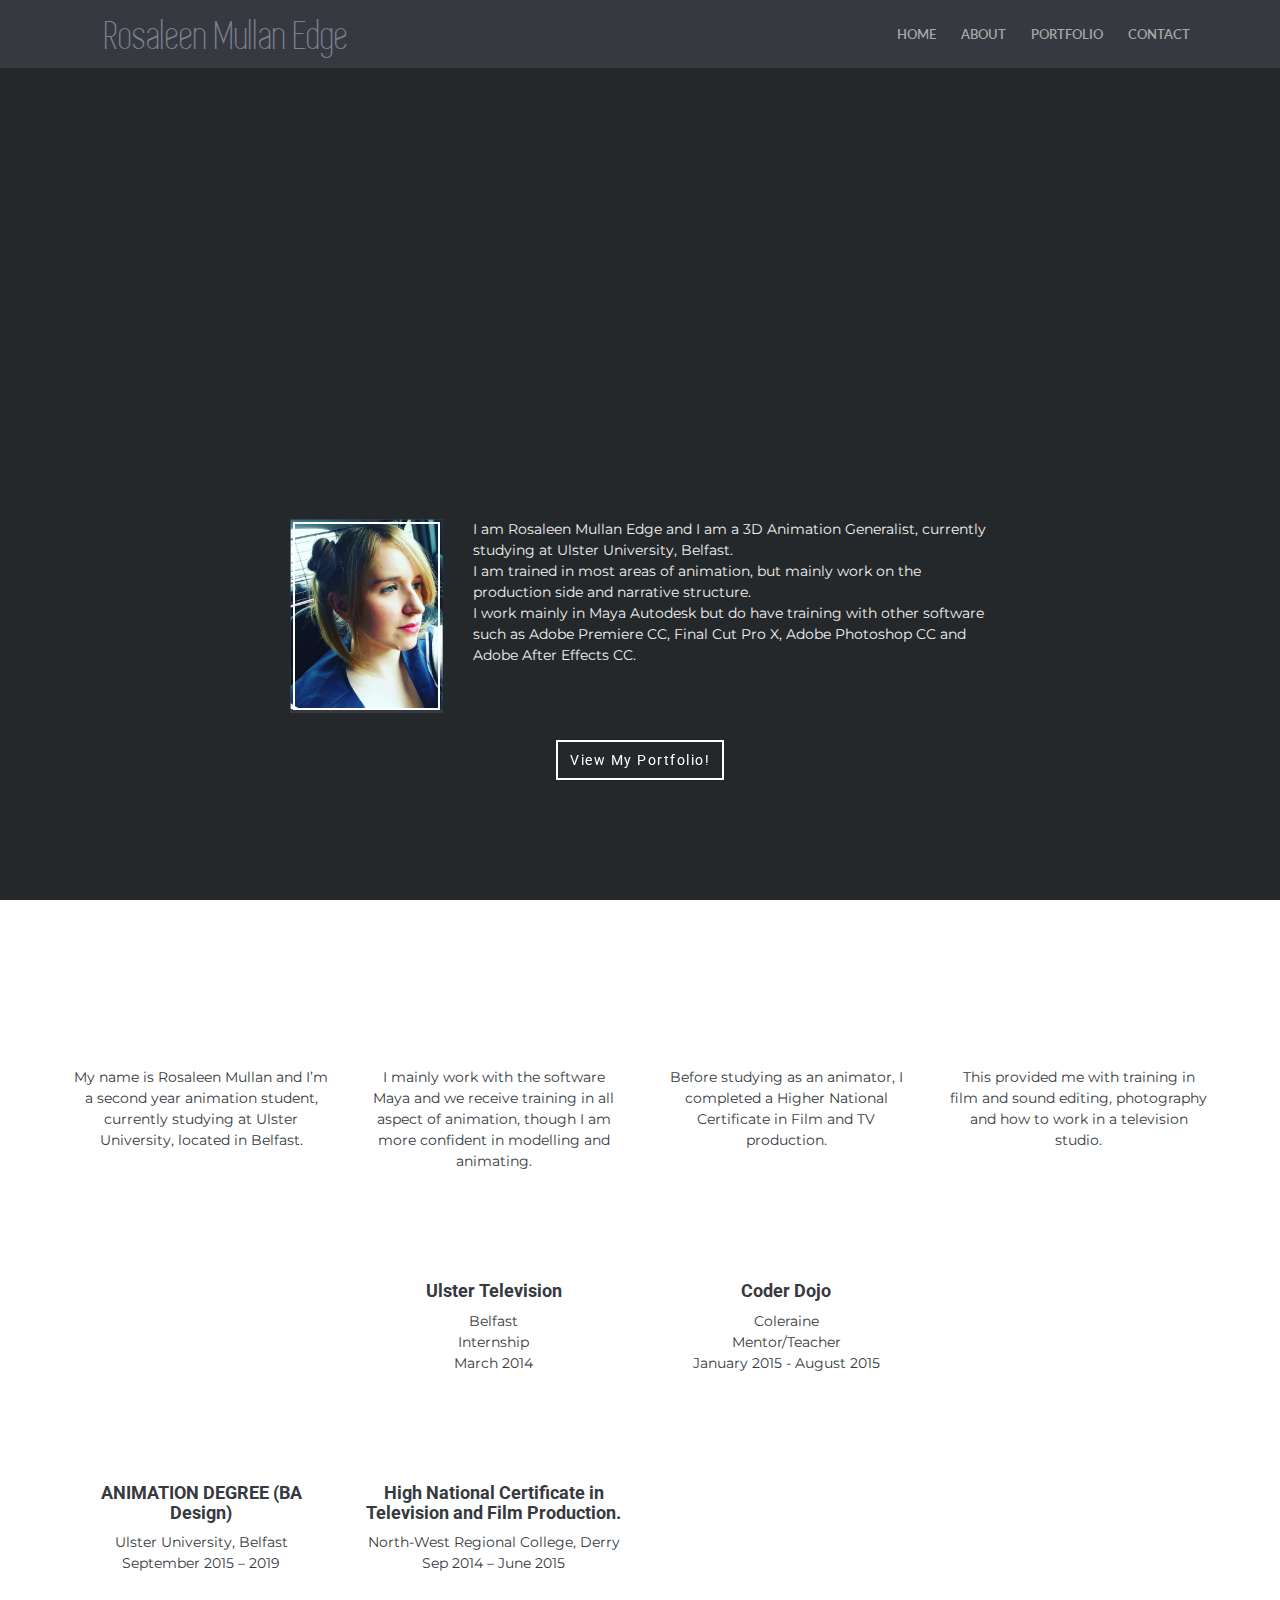
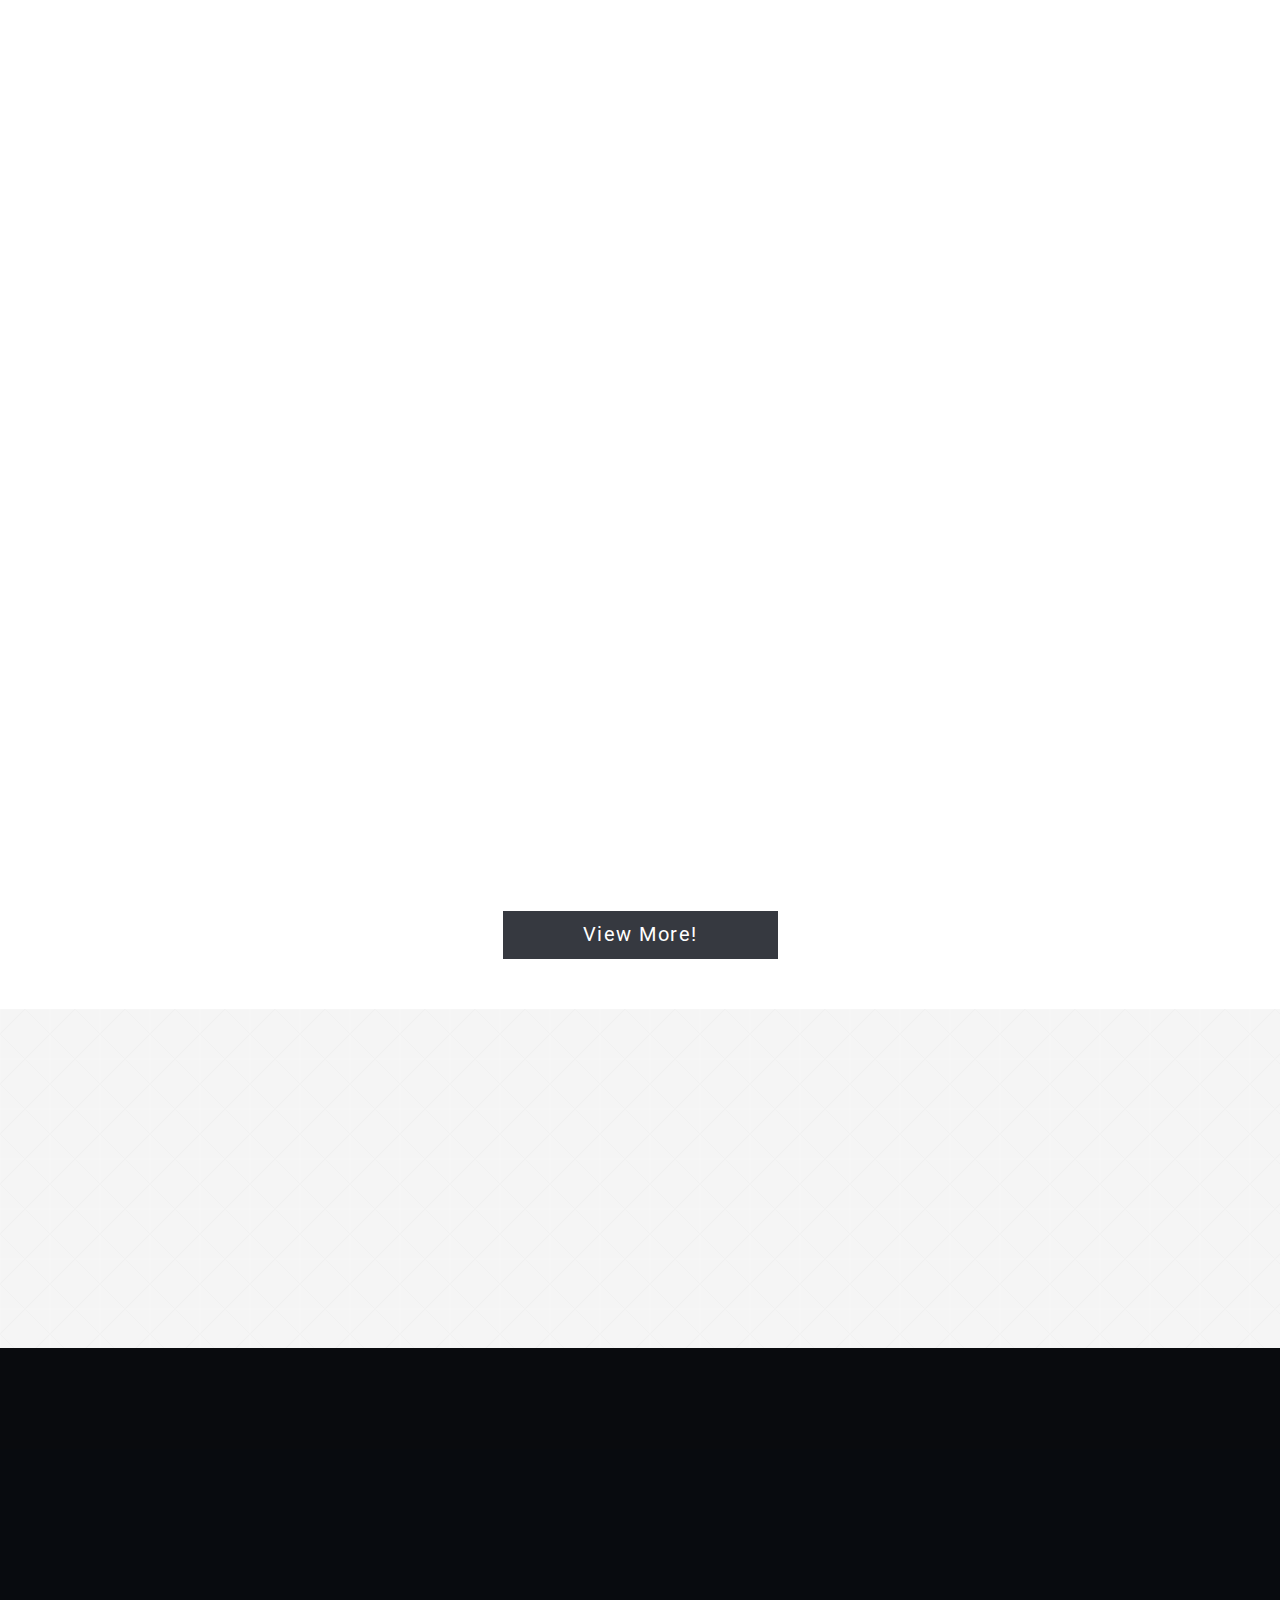
<file: index.html>
<!doctype html>

<html lang="en-US">
	<head>

		<meta charset="utf-8">
		<meta http-equiv="X-UA-Compatible" content="IE=edge">
		<title>Rosaleen Mullan Edge</title>
		<meta name="description" content="Rosaleen Mullan Edge">
		<meta name="keywords" content="HTML5, Bootstrap, One Page, Responsive, Template, Portfolio" />

		<!-- Mobile Metas -->
		<meta name="viewport" content="width=device-width, initial-scale=1">
        
        <!-- Google Fonts  -->
		<link href='https://fonts.googleapis.com/css?family=Roboto:400,700,500' rel='stylesheet' type='text/css'> <!-- Body font -->
		<link href='https://fonts.googleapis.com/css?family=Lato:300,400' rel='stylesheet' type='text/css'> <!-- Navbar font -->
        <link href="https://fonts.googleapis.com/css?family=Montserrat" rel="stylesheet">

		<!-- Libs and Plugins CSS -->
        <link rel="stylesheet" href="inc/font-awesome/css/font-awesome.min.css">
		<link rel="stylesheet" href="inc/bootstrap/css/bootstrap.min.css">
		<link rel="stylesheet" href="inc/animations/css/animate.min.css">
		<link rel="stylesheet" href="inc/owl-carousel/css/owl.carousel.css">
		<link rel="stylesheet" href="inc/owl-carousel/css/owl.theme.css">
        
        <link rel="stylesheet" href="css/reset.css">
		<link rel="stylesheet" href="css/style.css">
		<link rel="stylesheet" href="css/mobile.css">
        

		<link rel="stylesheet" href="css/skin/cool-gray.css">

		<!-- HTML5 Shim and Respond.js IE8 support of HTML5 elements and media queries -->
		<!-- WARNING: Respond.js doesn't work if you view the page via file:// -->

		<!--[if lt IE 9]>
			<script src="https://oss.maxcdn.com/html5shiv/3.7.2/html5shiv.min.js"></script>
			<script src="https://oss.maxcdn.com/respond/1.4.2/respond.min.js"></script>
		<![endif]-->
        <style>
            .embed-container { 
                position: relative; padding-bottom: 56.25%; height: 0; overflow: hidden; max-width: 100%; 
            } 
            .embed-container iframe, .embed-container object, .embed-container embed { 
                top: 0; left: 0; width: 100%; height: 100%; 
            }
            .fullscreen-bg__video {
                top: 0;
                left: 0;
                width: 100%;
                height: 100%;
            }
            .videoContainer 
            {
                height:100%;
                width:100%;
                overflow: hidden;
            }

            .videoContainer video 
            {
                min-width: 100%;
                min-height: 100%;
            }
            .vcenter {
                display: inline-block;
                vertical-align: middle;
                float: none;
            }
            @font-face {
                font-family: simplifica;
                src: url(fonts/simplifica.ttf);
            }
        </style>

	</head>

    <body data-spy="scroll" data-target="#main-navbar">
        <div class="page-loader"></div>  <!-- Display loading image while page loads -->
    	<div class="body">
        
            <!--========== BEGIN HEADER ==========-->
            <header id="header" class="header-main">

                <!-- Begin Navbar -->
                <nav id="main-navbar" class="navbar navbar-default navbar-fixed-top" role="navigation"> 

                  <div class="container">

                    <!-- Brand and toggle get grouped for better mobile display -->
                    <div class="navbar-header">
                      <button type="button" class="navbar-toggle collapsed" data-toggle="collapse" data-target="#bs-example-navbar-collapse-1">
                        <span class="sr-only">Toggle navigation</span>
                        <span class="icon-bar"></span>
                        <span class="icon-bar"></span>
                        <span class="icon-bar"></span>
                      </button>
                      <a class="page-scroll vcenter" href="index.html" style="font-size: 3em; margin-top: 15px; color: #7a808f; font-family: simplifica;">Rosaleen Mullan Edge</a>
                    </div>

                    <!-- Collect the nav links, forms, and other content for toggling -->
                    <div class="collapse navbar-collapse" id="bs-example-navbar-collapse-1">
                        <ul class="nav navbar-nav navbar-right">
                            <li><a class="page-scroll" href="body">Home</a></li>
                            <li><a class="page-scroll" href="#about-section">About</a></li>
                            <li><a class="page-scroll" href="#portfolio-section">Portfolio</a></li>                       
                            <li><a class="page-scroll" href="#contact-section">Contact</a></li>
                        </ul>
                    </div><!-- /.navbar-collapse -->
                  </div><!-- /.container -->
                </nav>
                <!-- End Navbar -->

            </header>
            <!-- ========= END HEADER =========-->            
            
            <style>      
            .embed-container { position: relative;  height: 0; overflow: hidden; max-width: 100%; } 
            .embed-container iframe, .embed-container object, .embed-container embed { position: absolute; top: 0; left: 0; width: 100%; height: 100%; }      
            .text-color-main { color: #F1F2F3; }
            </style>

                    	<!-- Begin text carousel intro section -->
			<section id="text-carousel-intro-section" class="parallax" data-stellar-background-ratio="0.5" style="padding-top: 68px; max-height: 100%;">
				
                <div class="container" >
                <div class="col-md-8 col-md-offset-2">
                    <style></style>
                    <div class='embed-container'>
                        <iframe src='https://player.vimeo.com/video/199228655' frameborder='0' webkitAllowFullScreen mozallowfullscreen allowFullScreen></iframe>
                    </div>

                </div>
                
                <div class="col-md-8 col-md-offset-2">
                    <div class="extra-space-m"></div>
                    <!--h1 class="text-center text-color-main">About Me</h1-->
                    <div class="col-xs-4 hidden-sm hidden-md hidden-lg"></div>
                    <div class="col-xs-3 col-sm-2 col-md-3" style="">
                        <!-- Begin rotate box-1 -->
                        <a href="#" class="rotate-box-1 square-icon wow zoomIn" data-wow-delay="0">
                            <span class="rotate-box-icon">
                                <img src="img/profile.jpg" alt="Rosie Mullan" style="width: 100%;">
                            </span>
                        </a>
					</div>
                    <div class="col-xs-4 hidden-sm"></div>
                    <div class="extra-space-m"></div>
                    <div class="col-xs-12 col-sm-8 col-md-9 text-color-main" style="">
						<p>​I am Rosaleen Mullan Edge and I am a 3D Animation Generalist, currently studying at Ulster University, Belfast.</p>
                        <p>I am trained in most areas of animation, but mainly work on the production side and narrative structure. </p>
                        <p>I work mainly in Maya Autodesk but do have training with other software such as Adobe Premiere CC, Final Cut Pro X, Adobe Photoshop CC and Adobe After Effects CC. </p>
                        <div class="extra-space-l"></div>		
                        	
					</div>                       
                </div>        
                <div class="col-xs-12 text-center">
                    <a class="btn btn-blank" style="" href="#portfolio-section" target="" role="button">View My Portfolio!</a>	  
                </div>		
				</div>
                       
			</section>
			<!-- End text carousel intro section -->             
                
                
                
            <!-- Begin about section -->
			<section id="about-section" class="page bg-style1 text-center">
                <!-- Begin page header-->
                <div class="page-header-wrapper">
                    <div class="container">
                        <div class="page-header text-center wow fadeInUp" data-wow-delay="0.3s">
                            <h2>About</h2>
                            <div class="devider"></div>
                            <p class="subtitle">Some info about me</p>
                        </div>
                    </div>
                </div>
                <!-- End page header-->

                <!-- Begin rotate box-1 -->
                <div class="rotate-box-1-wrapper">
                    <div class="container">
                        <div class="row">
                            <div class="col-md-3 col-sm-6">                                
                                <div class="rotate-box-info">
                                    <h4></h4>
                                    <p>My name is Rosaleen Mullan and I’m a second year animation student, currently studying at Ulster University, located in Belfast.</p>
                                </div>
                            </div>

                            <div class="col-md-3 col-sm-6">                                
                                <div class="rotate-box-info">
                                    <h4></h4>
                                    <p>I mainly work with the software Maya and we receive training in all aspect of animation, though I am more confident in modelling and animating. </p>
                                </div>
                            </div>

                            <div class="col-md-3 col-sm-6">                                
                                <div class="rotate-box-info">
                                    <h4></h4>
                                    <p>Before studying as an animator, I completed a Higher National Certificate in Film and TV production.</p>
                                </div>
                            </div>
                            
                            <div class="col-md-3 col-sm-6">                                
                                <div class="rotate-box-info">
                                    <h4></h4>
                                    <p>This provided me with training in film and sound editing, photography and how to work in a television studio.</p>
                                </div>
                            </div>
                            
                        </div> <!-- /.row -->
                    </div> <!-- /.container -->
                </div>
                <!-- End rotate box-1 -->
                
                <div class="extra-space-l"></div>                
                
                <!-- Begin page header-->
                <div class="page-header-wrapper">
                    <div class="container">
                        <div class="page-header text-center wow fadeInUp" data-wow-delay="0.3s">
                            <div class="devider"></div>
                            <p class="subtitle">Work Experience</p>
                        </div>
                    </div>
                </div>
                <!-- End page header-->


                <!-- Begin rotate box-1 -->
                <div class="rotate-box-1-wrapper">
                    <div class="container">
                        <div class="row">
                            <div class="col-md-3 col-md-offset-3 col-sm-6 text-center">                                
                                <div class="rotate-box-info">
                                    <h5>Ulster Television</h5>
                                    <p>Belfast</p>
                                    <p>Internship</p>
                                    <p>March 2014</p>
                                </div>
                                <hr class="visible-xs hidden-sm">
                            </div>

                            <div class="col-md-3 col-sm-6 text-center">                                
                                <div class="rotate-box-info">
                                    <h5>Coder Dojo</h5>
                                    <p>Coleraine</p>
                                    <p>Mentor/Teacher</p>
                                    <p>January 2015 - August 2015</p>
                                </div>
                                <hr class="visible-xs hidden-sm">
                            </div>
                            
                        </div> <!-- /.row -->
                    </div> <!-- /.container -->
                </div>
                <!-- End rotate box-1 -->

                <div class="extra-space-m"></div>   

                <!-- Begin page header-->
                <div class="page-header-wrapper">
                    <div class="container">
                        <div class="page-header text-center wow fadeInUp" data-wow-delay="0.3s">
                            <div class="devider"></div>
                            <p class="subtitle">Education</p>
                        </div>
                    </div>
                </div>
                <!-- End page header-->

                <div class="extra-space-m"></div>     

                <!-- Begin rotate box-1 -->
                <div class="rotate-box-1-wrapper">
                    <div class="container">
                        <div class="row">
                            <div class="col-md-3 col-sm-6 text-center">                                
                                <div class="rotate-box-info">
                                    <h5>​ANIMATION  DEGREE (BA Design)</h5>
                                    <p>Ulster University, Belfast</p>
                                    <p>September 2015 – 2019</p>
                                </div>
                                <hr class="visible-xs hidden-sm">
                            </div>


                            <div class="col-md-3 col-sm-6 text-center">                                
                                <div class="rotate-box-info">
                                    <h5>High National Certificate in Television and Film Production.</h5>
                                    <p>North-West Regional College, Derry</p>
                                    <p>Sep 2014 – June 2015</p>
                                </div>
                                <hr class="visible-xs hidden-sm">
                            </div>
                            
                        </div> <!-- /.row -->
                    </div> <!-- /.container -->
                </div>
                <!-- End rotate box-1 -->
          </section>
          <!-- End about section -->
       
          
                
            <!-- Begin Portfolio -->
            <section id="portfolio-section" class="page bg-style1"> 
            	<div class="container">
                    <div class="row">
                        <div class="col-md-12">
                            <div class="portfolio">
                                <!-- Begin page header-->
                                <div class="page-header-wrapper">
                                    <div class="container">
                                        <div class="page-header text-center wow fadeInDown" data-wow-delay="0.4s">
                                            <h2>My Portfolio</h2>
                                            <div class="devider"></div>
                                        </div>
                                    </div>
                                </div>

                                <!-- End page header-->
                                <div class="portfolio_content_area" >
                                    <div class="portfolio_content">
                                        <div class="row" id="portfolio">
                                            <div class="col-xs-12 col-sm-6 appsDevelopment">
                                                <div class="portfolio_single_content embed-container">
                                                       <iframe src='https://player.vimeo.com/video/191671649' frameborder='0' webkitAllowFullScreen mozallowfullscreen allowFullScreen></iframe>
                                                </div>
                                            </div>
                                            <div class="col-xs-12 col-sm-6 appsDevelopment">
                                                <div class="portfolio_single_content embed-container">
                                                       <iframe src="https://player.vimeo.com/video/191672028" frameborder='0' webkitAllowFullScreen mozallowfullscreen allowFullScreen></iframe>
                                                </div>
                                            </div>
                                            <div class="col-xs-12 col-sm-6 appsDevelopment">
                                                <div class="portfolio_single_content embed-container">
                                                       <iframe src='https://player.vimeo.com/video/191673705' frameborder='0' webkitAllowFullScreen mozallowfullscreen allowFullScreen></iframe>
                                                </div>
                                            </div>
                                            <div class="col-xs-12 col-sm-6 appsDevelopment">
                                                <div class="portfolio_single_content embed-container">
                                                       <iframe src='https://player.vimeo.com/video/194491464' frameborder='0' webkitAllowFullScreen mozallowfullscreen allowFullScreen></iframe>
                                                </div>
                                            </div>
                                            <!--div class="col-xs-12 col-sm-4 GraphicDesign">
                                                <div class="portfolio_single_content">
                                                    <img src="img/portfolio/p2.jpg" alt="title"/>
                                                    <div>
                                                        <a href="#">Photo Frame</a>
                                                        <span>Subtitle</span>
                                                    </div>
                                                </div>
                                            </div-->

                                        </div>
                                    </div>
                                </div>
                            
                            </div>
                        </div>
                    </div>
                    <div class="extra-space-l"></div>
                        <div class="text-center">
                    		<a class="btn btn-default btn-lg-xl" href="https://vimeo.com/user59136214" target="_blank" role="button">View More!</a>
                        </div>
                </div>
            </section>
            <!-- End portfolio -->           
                            
                
            <!-- Begin social section -->
			<section id="social-section" > 
            
                 <!-- Begin page header-->
                <div class="page-header-wrapper">
                    <div class="container">
                        <div class="page-header text-center wow fadeInDown" data-wow-delay="0.4s">
                            <h2>Social</h2>
                            <div class="devider"></div>
                            <p class="subtitle">Follow me!</p>
                            <ul class="soc">
                                <li><a class="soc-twitter" target="_blank" href="https://twitter.com/EdgeRosie"></a></li>
                                <li><a class="soc-vimeo soc-icon-last" target="_blank" href="https://vimeo.com/user59136214"></a></li>
                            </ul>
                        </div>
                    </div>
                </div>
                <!-- End page header-->


                
            </section>
            <!-- End social section -->
                
                
                
                
            <!-- Begin contact section -->
			<section id="contact-section" class="page text-white parallax" data-stellar-background-ratio="0.5" style="background-image: url(hipster4.jpeg);">
            <div class="cover"></div>
            
                 <!-- Begin page header-->
                <div class="page-header-wrapper">
                    <div class="container">
                        <div class="page-header text-center wow fadeInDown" data-wow-delay="0.4s">
                            <h2>Contact Me</h2>
                            <div class="devider"></div>
                        </div>
                    </div>
                </div>
                <!-- End page header-->
                
                <div class="contact wow bounceInRight" data-wow-delay="0.4s">
                    <div class="container">
                    	<div class="row">
                    
                        
                        	<div class="col-sm-6 col-sm-offset-3">
                                <div class="contact-form">
                                    <h5 class="text-center"><i class="fa fa-envelope"></i> dubhrosaleen@gmail.com</h5>
                                    <form role="form">
                                        <div class="form-group">
                                            <input type="text" class="form-control input-lg" placeholder="Your Name" required>
                                        </div>
                                        <div class="form-group">
                                            <input type="email" class="form-control input-lg" placeholder="E-mail" required>
                                        </div>
                                        <div class="form-group">
                                            <input type="text" class="form-control input-lg" placeholder="Subject" required>
                                        </div>
                                        <div class="form-group">
                                            <textarea class="form-control input-lg" rows="5" placeholder="Message" required></textarea>
                                        </div>
                                        <button type="submit" class="btn wow bounceInRight" data-wow-delay="0.8s">
                                            <a href="mailto:dubhrosaleen@gmail.com" target="_top">Send Mail</a>
                                        </button>
                                    </form>
                                </div>	
                            </div>
                                                                                
                        </div> <!-- /.row -->
                    </div> <!-- /.container -->
                </div>
            </section>
            <!-- End contact section -->
                

            <a href="#" class="scrolltotop"><i class="fa fa-arrow-up"></i></a> <!-- Scroll to top button -->
                                              
        </div><!-- body ends -->
        
        
        
        
        <!-- Plugins JS -->
		<script src="inc/jquery/jquery-1.11.1.min.js"></script>
		<script src="inc/bootstrap/js/bootstrap.min.js"></script>
		<script src="inc/owl-carousel/js/owl.carousel.min.js"></script>
		<script src="inc/stellar/js/jquery.stellar.min.js"></script>
		<script src="inc/animations/js/wow.min.js"></script>
        <script src="inc/waypoints.min.js"></script>
		<script src="inc/isotope.pkgd.min.js"></script>
		<script src="inc/classie.js"></script>
		<script src="inc/jquery.easing.min.js"></script>
		<script src="inc/jquery.counterup.min.js"></script>
		<script src="inc/smoothscroll.js"></script>

		<!-- Theme JS -->
		<script src="js/theme.js"></script>

    </body> 
        
            
</html>
</file>
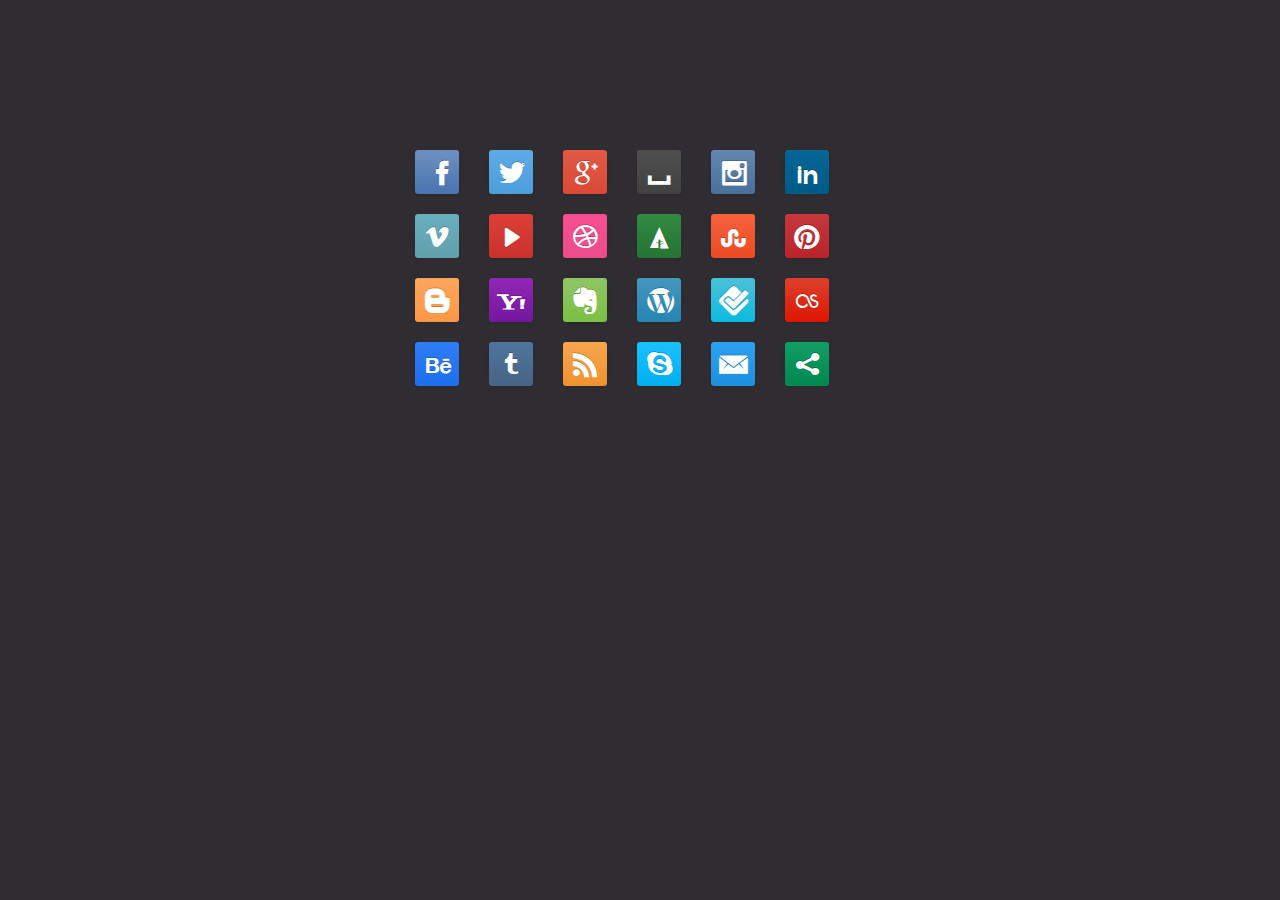
<file: inc/ml-social/CSS/index.html>
<!DOCTYPE html>
<html>
<head>
	<link rel="stylesheet" href="ml-social-buttons.css" type="text/css" charset="utf-8" />
	<link rel="stylesheet" href="font/font.css" type="text/css" charset="utf-8" />
	<title>CSS Social Media Buttons</title>
</head>

<body>

<div class="container">
	<a href="#" class="facebook" title="Facebook"></a>
	<a href="#" class="twitter" title="Twitter"></a>
	<a href="#" class="google" title="Google+"></a>
	<a href="#" class="myspace" title="Myspace"></a>
	<a href="#" class="instagram" title="Instagram"></a>
	<a href="#" class="linkedin" title="RSS Feed"></a>
	<a href="#" class="vimeo" title="Last.fm"></a>
	<a href="#" class="youtube" title="Vimeo"></a>
	<a href="#" class="dribbble" title="YouTube"></a>
	<a href="#" class="forrst" title="Dribbble"></a>
	<a href="#" class="stumbleupon" title="Forrst"></a>
	<a href="#" class="pinterest" title="Gowalla"></a>
	<a href="#" class="blogger" title="Skype"></a>
	<a href="#" class="yahoo" title="Tumblr"></a>
	<a href="#" class="evernote" title="Wordpress"></a>
	<a href="#" class="wordpress" title="Blogger"></a>
	<a href="#" class="foursquare" title="Digg"></a>
	<a href="#" class="lastfm" title="Stumbleupon"></a>
	<a href="#" class="behance" title="Pinterest"></a>
	<a href="#" class="tumblr" title="Flickr"></a>
	<a href="#" class="feed" title="Yahoo!"></a>
	<a href="#" class="skype" title="DeviantArt"></a>
	<a href="#" class="email" title="Behance"></a>
	<a href="#" class="sharethis" title="ShareThis"></a>
</div><!--End Container-->

</body>
</html>
</file>
<file: css/style.css>
html {
	height: 100% !important;
}
body {
	position: relative;
	height: 100%;
	font-size: 14px;
	color: #363940;
}
body .body {
	height: 100%;
}
.cover {
	position: absolute;
	width: 100%;
	height: 100%;
	left: 0px;
	top: 0px;
	background-color: rgba(0, 46, 82, 0.15);
	padding: 20px;
}
.page {
  overflow: hidden;
  background-color: #fff;
  padding: 50px 0;
}
* {
	border-radius: 0 !important;
	-webkit-border-radius: 0 !important;
	-moz-border-radius: 0 !important;
}
*:focus { 
	outline: none !important;
	box-shadow: none !important;
}

/* Begin Fonts */
body {
	font-family: 'Roboto', Helvetica, Arial, sans-serif;
}
h1, h2, h3, h4, h5, h6 {
	font-family: 'Roboto', Helvetica, Arial, sans-serif;
	font-weight: 700;
	margin-bottom: 10px;
}
h1 {
	font-size: 36px;
}
h2 {
	font-size: 30px;
}
h3 {
	font-size: 26px;
}
h4 {
	font-size: 22px;
}
h5 {
	font-size: 18px;
}
p {
	font: 14px/1.5em "Montserrat";
}
.navbar-nav > li > a {
	font-family: "Lato", Helvetica, Arial, sans-serif;
}
/* End Fonts */


section {
	position: relative;
}
.page-loader {
	position: fixed;
	left: 0px;
	top: 0px;
	width: 100%;
	height: 100%;
	z-index: 99999;
	background: #FFF url(../img/page-loader.gif) center center no-repeat;
}
.devider {
	width: 100%;
	height: 23px;
	background: url('../img/devider.png') no-repeat center center;
	margin: 5px 0 10px;
}
.thumbnail {
	padding: 15px;
	margin-bottom: 20px;
	background-color: #FFF;
	border: 1px solid #DDD;
	-webkit-transition: all 0.2s ease-in-out;
	-moz-transition: all 0.2s ease-in-out;
	-o-transition: all 0.2s ease-in-out;
	-ms-transition: all 0.2s ease-in-out;
	transition: all 0.2s ease-in-out;
}
.form-control {
	-webkit-box-shadow: none;
	box-shadow: none;
}
.parallax {
	position: relative;
	background-position: 0 0;
	background-repeat: no-repeat;
	background-attachment: fixed;
	-webkit-background-size: cover;
  	background-size: cover;
}

#header {
	/* height: 98px; */
}


/* ===== Begin text colors ===== */
.text-main { color: #363940; } /* Theme main color */
.text-white { color: #FFF; }
.text-off-white { color: #e7e7e7;}
.text-dark { color: #000; }


/* ===== Begin navbar ===== */
.navbar {
	margin: 0;
	border: none;
	-webkit-transition: all 0.2s ease-in-out;
	-moz-transition: all 0.2s ease-in-out;
	-o-transition: all 0.2s ease-in-out;
	-ms-transition: all 0.2s ease-in-out;
	transition: all 0.2s ease-in-out;
}
.navbar .container {
	padding-left: 50px;
	padding-right: 50px;
}


/* Navbar brand (logo) */
.navbar-brand {
	background-repeat: no-repeat;
	background-position: left center;
	width: 150px;
	height: auto;
	padding: 24px 0;
	text-indent: -99999px;
	font-size: 24px;
	font-weight: 600;
	line-height: 20px;
	letter-spacing: 4px;
	-webkit-transition: all 0.2s ease-in-out;
	-moz-transition: all 0.2s ease-in-out;
	-o-transition: all 0.2s ease-in-out;
	-ms-transition: all 0.2s ease-in-out;
	transition: all 0.2s ease-in-out;
}
.navbar-default .navbar-brand {
	background-image: url(../img/logo.png);
}
.navbar-shrink .navbar-brand {
	background-image: url(../img/logo.png);
}
.navbar-transparent .navbar-brand {
	background-image: url(../img/logo.png);
}
.navbar-inverse .navbar-brand {
	background-image: url(../img/logo.png);
}

/* Navbar links */
.navbar-nav > li > a {
	padding: 24px 0;
	margin-left: 25px;
	text-transform: uppercase;
	font-size: 13px;
	font-weight: 600;
}

/* Navbar dropdown */
.dropdown-left {
	left: 0 !important;
	right: auto !important;
}
.dropdown-right {
	right: 0 !important;
	left: auto !important;
}
.navbar-default .navbar-nav > .open > a, .navbar-default .navbar-nav > .open > a:hover, .navbar-default .navbar-nav > .open > a:focus {
	background-color: transparent;
}
.navbar-default .dropdown-menu {
	padding: 10px 0;
}
.dropdown-menu > li > a {
	padding: 4px 20px;
	text-transform: uppercase;
}
.dropdown-menu > li > a:hover, .dropdown-menu > li > a:focus, .dropdown-menu > li > a.active, .dropdown-menu > .active > a, .dropdown-menu > .active > a:hover, .dropdown-menu > .active > a:focus {
	text-decoration: none;
	background-color: transparent;
}

/* Navbar inverse dropdown */
.navbar-inverse .dropdown-menu {
	padding: 10px 0;
}

/* Navbar fixed */
.navbar-fixed-top .container {
	-webkit-transition: all 0.2s ease-in-out;
	-moz-transition: all 0.2s ease-in-out;
	-o-transition: all 0.2s ease-in-out;
	-ms-transition: all 0.2s ease-in-out;
	transition: all 0.2s ease-in-out;
}

.navbar-shrink {
	z-index: 9999;
	-webkit-box-shadow: 0 1px 3px rgba(0, 0, 0, 0.12);
	-moz-box-shadow: 0 1px 3px rgba(0, 0, 0, 0.12);
	box-shadow: 0 1px 3px rgba(0, 0, 0, 0.12);
}
.navbar-shrink .navbar-brand {
	font-size: 20px;
}
.navbar-default.navbar-fixed-top.navbar-shrink .container {
}
.navbar-fixed-top.navbar-shrink .container {
	padding-top: 0 !important;
	padding-bottom: 0 !important;
}
.navbar-default.navbar-fixed-top.navbar-shrink .navbar-nav > li > a {
	padding-top: 24px;
	padding-bottom: 24px;
}

/* Navbar transparent */
.navbar-transparent {
	background-color: rgba(0, 0, 0, 0);
}
.navbar-fixed-top.navbar-transparent .container {
	padding-top: 30px;
	padding-bottom: 0;
}
.navbar-fixed-bottom.navbar-transparent .container {
	padding-top: 0;
	padding-bottom: 30px;
}
.navbar-transparent .navbar-nav > li > a {
	color: #FFF;
}
.navbar-transparent .navbar-brand, .navbar-transparent .navbar-brand:focus {
	color: #FFF;
}
/* ===== End navbar ===== */


/* ===== Begin intro ===== */
/* Begin text carousel intro */
#text-carousel-intro-section {
	height: 100%;
}
#text-carousel-intro-section .container {
	height: 100%;
}
#text-carousel-intro-section .caption {
	position: relative;
	top: 50%;
	margin-top: -70px;
}
#text-carousel-intro-section .caption h1 {
	margin-top: 0;
	margin-bottom: 5px;
	font-size: 60px;
	text-transform: uppercase;
	text-shadow: 1px 1px 1px rgba(0,0,0,0.3);
}
#text-carousel-intro-section .caption p {
	letter-spacing: 2px;
	font-size: 16px;
}
/* End text carousel intro */
/* ===== End intro ===== */


/* ===== Begin roatet boxes ===== */
/* Begin rotate box-1 */
.rotate-box-1, .rotate-box-2 {
	display: inline-block;
	margin: 10px 0;
	-webkit-transition: all 0.2s ease-in-out;
	-moz-transition: all 0.2s ease-in-out;
	-o-transition: all 0.2s ease-in-out;
	-ms-transition: all 0.2s ease-in-out;
	transition: all 0.2s ease-in-out;
}
a.rotate-box-1, a.rotate-box-2 {
	text-decoration: none;
	color: #363940;
}
a.rotate-box-1:hover, a.rotate-box-2:hover {
	color: #676D75;
}
.rotate-box-1 .rotate-box-icon {
	display: inline-block;
	text-align: center;
	margin-bottom: 15px;
	margin-right: 25px;
	margin-top: 10px;
	float:left;
	-webkit-transition: all 0.2s ease-in-out;
	-moz-transition: all 0.2s ease-in-out;
	-o-transition: all 0.2s ease-in-out;
	-ms-transition: all 0.2s ease-in-out;
	transition: all 0.2s ease-in-out;
}
.rotate-box-1.square-icon .rotate-box-icon, .rotate-box-2.square-icon .rotate-box-icon {
	width: 100%;
	color: #FFF !important;
	font-size: 18px;
	-webkit-transform: rotate(0deg);
	-moz-transform: rotate(0deg);
	-o-transform: rotate(0deg);
	transform: rotate(0deg);
}
.rotate-box-1.square-icon .rotate-box-icon:after, .rotate-box-2.square-icon .rotate-box-icon:after {
	content: "";
	position: absolute;
	top: 3px;
	right: 3px;
	bottom: 3px;
	left: 3px;
	border: 2px solid #FFF;
}
.rotate-box-1:hover.square-icon .rotate-box-icon , .rotate-box-2:hover.square-icon .rotate-box-icon{
	-webkit-transform: rotate(45deg);
	-moz-transform: rotate(45deg);
	-o-transform: rotate(45deg);
	transform: rotate(45deg);
}
.rotate-box-1.square-icon .rotate-box-icon .fa, .rotate-box-2.square-icon .rotate-box-icon .fa{
	-webkit-transition: all 0.2s ease-in-out;
	-moz-transition: all 0.2s ease-in-out;
	-o-transition: all 0.2s ease-in-out;
	-ms-transition: all 0.2s ease-in-out;
	transition: all 0.2s ease-in-out;
	-webkit-transform: rotate(-45deg);
	-moz-transform: rotate(-45deg);
	-o-transform: rotate(-45deg);
	transform: rotate(-45deg);
}
.rotate-box-1:hover.square-icon .rotate-box-icon .fa, .rotate-box-2:hover.square-icon .rotate-box-icon .fa{
	-webkit-transform: rotate(0deg);
	-moz-transform: rotate(0deg);
	-o-transform: rotate(0deg);
	transform: rotate(0deg);
}

.rotate-box-1 .rotate-box-info a, .rotate-box-2 .rotate-box-info a {
	-webkit-transition: all 0.2s ease-in-out;
	-moz-transition: all 0.2s ease-in-out;
	-o-transition: all 0.2s ease-in-out;
	-ms-transition: all 0.2s ease-in-out;
	transition: all 0.2s ease-in-out;
}
.rotate-box-1 h4, .rotate-box-2 h4 {
	font-weight: 400;
}
.rotate-box-1 p {
	padding: 0 10px;
}
.rotate-box-1 .rotate-box-info {
	padding-left: 60px;
}

/* End rotate box-1 */


/* Begin rotate box-2 */
.rotate-box-2 .rotate-box-icon {
	display: inline-block;
	text-align: center;
	margin-bottom: 15px;
	-webkit-transition: all 0.2s ease-in-out;
	-moz-transition: all 0.2s ease-in-out;
	-o-transition: all 0.2s ease-in-out;
	-ms-transition: all 0.2s ease-in-out;
	transition: all 0.2s ease-in-out;
}

.rotate-box-2.square-icon .rotate-box-icon {
	width: 75px;
	height: 75px;
	line-height: 75px;
	font-size: 36px;
}

.rotate-box-2.square-icon .rotate-box-info {
	margin-top: 30px;
}
/* End rotate box-2 */
/* ===== End rotate boxes ===== */


/* ===== Begin progress bar ===== */
.skill-bar {
}
.progress {
	overflow: visible;
	height: 25px;
	margin-bottom: 20px;
	-webkit-box-shadow: none;
	box-shadow: none;
}
.progress .percent {
	position: relative;
	background-color: #222;
	padding: 7px;
	color: #FFF;
	top: -23px;
}
.progress .percent:after {
	content: "";
	position: absolute;
	left: 50%;
	margin-left: -4px;
	bottom: -4px;
	width: 0;
	height: 0;
	border-left: 4px solid rgba(0, 0, 0, 0);
	border-right: 4px solid rgba(0, 0, 0, 0);
	border-top: 4px solid #222;
}
.progress-bar {
	font-size: 10px;
	line-height: 7px;
	text-align: right;
	-webkit-box-shadow: none;
	box-shadow: none;
}
.progress-lebel h6{
	margin-bottom: 10px;
	letter-spacing: 2px;
}
/* ===== End progress bar ===== */


/* Begin cta section */
#cta-section {
	padding: 70px 0 80px;
}
.cta-btn {
	margin-top: 30px;
}
/* End cta section */


/* ===== Begin testimonial ===== */
.testimonial {
	position: relative;
	overflow: hidden;
	padding: 80px 0;
}

.testimonial .cover {
	background-color: rgba(0, 7, 11, 0.87);
}
.testimonial-inner {
	position: relative;
	max-width: 800px;
	z-index: 9;
}
.testimonial-inner .heading {
	margin-bottom: 20px;
}
.testimonial-inner blockquote {
	border: none;
}
.testimonial-inner blockquote p {
	letter-spacing: 2px;
	padding-bottom: 20px;
}
.testimonial-inner blockquote cite {
	font-style: normal;
	color: #fff;
	font-size: 1.5em;
}
/* ===== End testimonial ===== */


/* ===== Begin Portfolio===== */
.portfolio_area{}
.portfolio{}
.portfoloi_top{}
.portfoloi_content_area{}
.portfolio_menu{
	text-align: center;
	overflow: hidden;
	margin-top:22px;
	margin-bottom:48px;
}
.portfolio_menu ul{
	list-style: none outside none;
    text-align: center;
}
.portfolio_menu ul li{
    display: inline-block;
}
.portfolio_menu ul li a{
	color: #363940;
	background: transparent;
    display: inline-block;
    margin: 4px;
    padding: 8px 10px;
    text-decoration: none;
    text-transform: uppercase;
}
.portfolio_content{}
.portfolio_single_content{
	position: relative;
	top: 0;
	left: 0;
	width: 100%;
	z-index: 5;
	margin-bottom:30px;
	overflow:hidden;
	
}
.portfolio_single_content:hover img{
	 -o-transform: scale(2);
	 -webkit-transform: scale(2);
	 -moz-transform: scale(2);
	 -ms-transform: scale(2);
	 transform: scale(2);
}
.portfolio_single_content img{
	width: 100%;
	position: relative;
	top: 0;
	left: 0;
	z-index: 6;
	cursor:pointer;
	-moz-transition:all 1s;
	-webkit-transition:all 1s;
	-o-transition:all 1s;
	-ms-transition:all 1s;
	transition:all 1s;
}
.portfolio_single_content .canv{
	width:100% !important;
	height:100% !important;
}
.portfolio_single_content div+div{
	background: none repeat scroll 0 0 rgba(255,255,255,.9);
	bottom: -100%;
	color: #FFC000;
	font-weight: bold;
	left: 0;
	margin: 0;
	min-height: 90px;
	padding:31px 5px 0 10px;
	position: absolute;
	width: 100%;
	z-index: 12;
	border-top:0;
}
/*.portfolio_single_content:hover div+div{bottom: 0;}*/
.portfolio_single_content div{
	position:absolute;
	top:0;
	left:0;
	z-index:10;
	width:100%;
	height:100%;
	text-align:center;
	transform:scale(0);
	transition:all .6s;
	opacity:0;
}
.portfolio_single_content:hover div{
	transform:scale(1);
	opacity:1;
}
.portfolio_single_content div a{
	color: #FFFFFF;
	display: block;
	font-size: 18px;
	font-weight: bold;
	margin-top: 40%;
	padding-bottom: 10px;
	text-decoration: none;
	text-transform: uppercase;
}
.portfolio_single_content div span{
	color: #FFFFFF;
	font-size: 14px;
	font-weight: normal;
	margin: 0;
	padding: 0;
	text-transform: uppercase;
}
.portfolio_content{}
.portfolio_content{
    margin-top: 36px;
    overflow: hidden;
}
/* ===== End Portfolio===== */



/* ===== Begin panels ===== */
.panel, .panel-heading, .panel-footer  {
}
/* ===== End panels ===== */


/* ===== Begin social ===== */
#social-section {
	padding: 80px 0;
}
ul.social-list {
	text-align: center;
	margin: 0 auto;
}
ul.social-list li{
	display: inline-block;
	margin-right: 20px;
}
ul.social-list li .rotate-box-1 {
	margin: 0;
}
ul.social-list li a i {
	color: #fff;
	font-size:20px;
}
/* ===== End social ===== */


/* ===== Begin contact ===== */
#contact-section {
	position: relative;
}
#contact-section h4 {
	font-weight: 400;
}
#contact-section .cover {
	background-color: rgba(5, 8, 11, 0.93);
}
#contact-section .contact .contact-form {
	margin-bottom: 40px;
}
#contact-section .contact .contact-form h4 {
	margin-bottom: 25px;
}
#contact-section .contact .contact-form .input-lg {
	font-size: 14px;
}
#contact-section .contact .contact-form button {
	width: 100%;
	height: 40px;
}
#contact-section .contact .contact-form button:hover {
	color: #fff;
}
#contact-section .contact .form-control {
	background-color: rgba(255, 255, 255, 0.06);
	border-color: #2A2A2A;
}
#contact-section .contact .form-control:focus {
	background-color: #171717;
	box-shadow: none;
}

ul.contact-address {
	float: left;
	width: 100%;
	padding: 0;
	margin: 15px 0 ;
}
ul.contact-address li {
	padding: 0 0 20px;
	margin: 0;
}
ul.contact-address li:last-child {
	padding-bottom: 0;
}
ul.contact-address li i {
	margin-right: 10px;
}
/* ===== End contact ===== */


/* ===== Begin footer ===== */
.footer-top {
	padding: 60px 0 35px;
}
.footer-top .col-md-4 {
	margin-bottom: 25px;
}
.footer {
	padding: 30px 0;
}
.footer a{
	text-decoration: none;
}

/*Widget1: Useful Links*/
ul.imp-links {
	margin-top: 15px;
}
ul.imp-links li {
	padding: 5px 0;
}
ul.imp-links li a {
	text-decoration: none;
	color: #fff;
}

/*Widget2: subscribe form*/
#subscribe #result {
    display: block;
    width: 100% !important;
}
#footer_signup {
    margin: 20px 0;
}
#subscribe > input[type="text"] {
    border: 0 none;
    color: #99abb7;
    font-style: italic;
    font-size: 0.9em;
    padding: 7px 10px;
    width: 170px;
    height: 30px;
}
#subscribe > button[type="submit"] {
    background: none repeat scroll 0 0 #21c2f8;
    border: 0 none;
    color: #ffffff;
    font-style: normal;
    font-weight: 300;
    padding: 7px 20px;
    height: 30px;
    transition: all 0.4s ease-in;
}

/*Widget3: twitter*/
.single-tweet {
    overflow: hidden;
    padding-bottom: 15px;
    padding-top: 10px;
    word-spacing: 2px;
}

.tweet-content {
    padding-bottom: 10px;
    line-height: 1.5em;
}
/* ===== End footer ===== */


/* ===== Begin page header ===== */
.page-header {
	margin: 0 0 10px 0;
	padding: 0;
	border: none;
}
.page-header h2 {
	text-transform: uppercase;
}
p.subtitle {
	letter-spacing: 2px;
	margin-top: 10px;
}
/* ===== End page header ===== */


/* ===== Begin extra-space ===== */
.extra-space-m {
	width: 100%;
	height: 20px;
}
.extra-space-l {
	width: 100%;
	height: 40px;
}
.extra-space-xl {
	width: 100%;
	height: 60px;
}
.extra-space-xxl {
	width: 100%;
	height: 80px;
}
/* ===== End more-space ===== */


/* ===== Begin OWL carousel ===== */
.owl-carousel {
	cursor: e-resize;
}
.owl-theme .owl-controls {
	margin-top: 30px;
}
.owl-theme .owl-controls .owl-page span {
	background: rgba(0, 0, 0, 0);
	width: 14px;
	height: 14px;
	border: 3px solid #fff;
	-webkit-transform: rotate(45deg);
	-moz-transform: rotate(45deg);
	-o-transform: rotate(45deg);
	transform: rotate(45deg);
}
.owl-theme .owl-controls .owl-page.active span, .owl-theme .owl-controls.clickable .owl-page:hover span {
	background: rgba(0, 0, 0, 0);
	border: 3px solid #fff;
}
.owl-buttons {
	position: absolute;
	top: 50%;
	margin-top: -25px;
	width: 100%;
}
.owl-theme .owl-controls .owl-buttons div {
	position: absolute;
	width: 100px;
	height: 100px;
	line-height: 100px;
	margin: 0;
	text-align: center;
	background: transparent;
	opacity: 1;
}
.owl-theme .owl-controls.clickable .owl-buttons div:hover {
	opacity: .5;
}
.owl-next {
	background-image: url(../img/arrow-right.png) !important;
	background-repeat: no-repeat !important;
	background-position: center !important;
	right: 0;
}
.owl-prev {
	background-image: url(../img/arrow-left.png) !important;
	background-repeat: no-repeat !important;
	background-position: center !important;
	left: 0;
}
/* ===== End OWL carousel ===== */


/* ===== Begin buttons ===== */
.btn {
	position: relative;
	letter-spacing: 1.5px;
	border: none;
}
.btn:active {
	top: 2px;
}

/* Button default */
.btn-default, .btn-default:focus, .btn-default.focus, .btn-default:active, .btn-default.active {
	-webkit-transition: all 0.6s ease-in-out;
	-moz-transition: all 0.6s ease-in-out;
	-o-transition: all 0.6s ease-in-out;
	-ms-transition: all 0.6s ease-in-out;
	transition: all 0.6s ease-in-out;
}

/* Button blank */
.btn-blank {
	border: 2px solid #fff;
	color: #fff;
	padding: 8px 12px;
	display: inline-block;
	vertical-align: middle;
	-webkit-transform: translateZ(0);
	transform: translateZ(0);
	box-shadow: 0 0 1px rgba(0, 0, 0, 0);
	-webkit-backface-visibility: hidden;
	backface-visibility: hidden;
	-moz-osx-font-smoothing: grayscale;
	position: relative;
	-webkit-transition-property: color;
	transition-property: color;
	-webkit-transition-duration: 0.3s;
	transition-duration: 0.3s;
}
.btn-blank:before {
	content: "";
	position: absolute;
	z-index: -1;
	top: 0;
	left: 0;
	right: 0;
	bottom: 0;
	background: #fff;
	-webkit-transform: scaleY(0);
	transform: scaleY(0);
	-webkit-transform-origin: 50% 100%;
	transform-origin: 50% 100%;
	-webkit-transition-property: transform;
	transition-property: transform;
	-webkit-transition-duration: 0.3s;
	transition-duration: 0.3s;
	-webkit-transition-timing-function: ease-out;
	transition-timing-function: ease-out;
}
.btn-blank:hover, .btn-blank:focus, .btn-blank:active {
	color: #333;
}
.btn-blank:hover:before, .btn-blank:focus:before, .btn-blank:active:before {
	-webkit-transform: scaleY(1);
	transform: scaleY(1);
}

/* Button active */
.btn:active, .btn.active {
	-webkit-box-shadow: inset 0 3px 5px rgba(0, 0, 0, 0.16);
	box-shadow: inset 0 3px 5px rgba(0, 0, 0, 0.16);
}

/* Button large */
.btn-lg {
	font-size: 1.3em;
	padding: 10px 40px;
}
.btn-lg-xl {
	font-size: 1.4em;
	padding: 10px 80px;
}


/* Scroll to top button */
.scrolltotop {
	position: fixed;
	display: none;
	bottom: 20px;
	right: 30px;
	width: 34px;
	height: 34px;
	line-height: 34px;
	text-align: center;
	text-decoration: none;
	z-index: 9999;
	-webkit-transform: rotate(45deg);
	-moz-transform: rotate(45deg);
	-o-transform: rotate(45deg);
	transform: rotate(45deg);
}
.scrolltotop .fa {
	padding-left: 4px;
	-webkit-transform: rotate(-45deg);
	-moz-transform: rotate(-45deg);
	-o-transform: rotate(-45deg);
	transform: rotate(-45deg);
}
/* ===== End buttons ===== */

@font-face {
    font-family: 'si';
    src: url('icons/socicon.eot');
    src: url('icons/socicon.eot?#iefix') format('embedded-opentype'),
         url('icons/socicon.woff') format('woff'),
         url('icons/socicon.ttf') format('truetype'),
         url('icons/socicon.svg#icomoonregular') format('svg');
    font-weight: normal;
    font-style: normal;

}

@media screen and (-webkit-min-device-pixel-ratio:0) {
    @font-face {
        font-family:si;
        src: url(icons/socicon.svg) format(svg);
    }
}

.soc {
    overflow:hidden;
    margin:0; padding:0;
    list-style:none;
}

.soc li {
    display:inline-block;
    *display:inline;
    zoom:1;
}

.soc li a {
    font-family:si!important;
    font-style:normal;
    font-weight:400;
    -webkit-font-smoothing:antialiased;
    -moz-osx-font-smoothing:grayscale;
    -webkit-box-sizing:border-box;
    -moz-box-sizing:border-box;
    -ms-box-sizing:border-box;
    -o-box-sizing:border-box;
    box-sizing:border-box;

    -o-transition:.1s;
    -ms-transition:.1s;
    -moz-transition:.1s;
    -webkit-transition:.1s;
    transition:.1s;
    -webkit-transition-property: transform;
    transition-property: transform;
    -webkit-transform: translateZ(0);
    transform: translateZ(0);

    overflow:hidden;
    text-decoration:none;
    text-align:center;
    display:block;
    position: relative;
    z-index: 1;
    width: 70px;
    height: 70px;
    line-height: 70px;
    font-size: 38px;
    -webkit-border-radius: 100px;
    -moz-border-radius: 100px;
    border-radius: 100px;
    margin-right: 50px;
    color: #ffffff;
    background-color: none;
}

.soc a:hover {
    z-index: 2;
    
}

.soc-icon-last{
    margin:0 !important;
}

.soc-twitter {
    background-color: #4da7de;
}
.soc-twitter:before {
    content:'\e040';
}
.soc-vimeo {
    background-color: #51b5e7;
}
.soc-vimeo:before {
    content:'\e052';
}

.soc-twitter:hover {
    background-color: #61bbf2;
}
.soc-vimeo:hover {
    background-color: #65c9fb;
}
</file>
<file: css/skin/cool-gray.css>
a, a:hover, a:focus {
	color: #676D75;
}

/* === Navbar === */
.navbar-default .navbar-brand, .navbar-default .navbar-brand:focus {
	color: #fff;
}
.navbar-default .navbar-brand:hover {
	color: #fff;
}
.navbar-default, .navbar-default.navbar-fixed-top.navbar-shrink {
  background-color: #363940;
}
.navbar-default .navbar-nav > li > a {
	color: #a9a9a9;
}
.navbar-default .navbar-nav > li > a:hover, .navbar-default .navbar-nav > li > a:focus, .navbar-default .navbar-nav > li.active > a, .navbar-default .navbar-nav>.active>a {
	color: #fff !important;
}
.navbar-default.navbar-fixed-top.navbar-shrink .navbar-nav > li > a {
	color: #a9a9a9;
}
.navbar-default.navbar-shrink .navbar-nav > li > a:hover, .navbar-default.navbar-shrink .navbar-nav > li > a:focus, .navbar-default.navbar-shrink .navbar-nav > li.active > a {
	color: #fff;
}
.navbar-default.navbar-shrink .navbar-nav > li.active > a {
	-webkit-box-shadow: inset 0 3px #fff !important;
	-moz-box-shadow: inset 0 3px #fff !important;
	box-shadow: inset 0 3px #fff !important;
}
.navbar-default .dropdown-menu {
	border: 1px solid #fff;
	border-top: 2px solid #fff;
	-webkit-box-shadow: 0 6px 10px rgba(0, 0, 0, 0.08);
	box-shadow: 0 6px 10px rgba(0, 0, 0, 0.08);
}
.dropdown-menu > li > a:hover, .dropdown-menu > li > a:focus, .dropdown-menu > li > a.active, .dropdown-menu > .active > a, .dropdown-menu > .active > a:hover, .dropdown-menu > .active > a:focus {
	color: #ffff;
}
.navbar-default .navbar-nav > .open > a, .navbar-default .navbar-nav > .open > a:hover, .navbar-default .navbar-nav > .open > a:focus {
	color: #fff;
}
.navbar-default .navbar-nav > .active > a, .navbar-default .navbar-nav > .active > a:hover, .navbar-default .navbar-nav > .active > a:focus {
	background-color: transparent;
	
}
.navbar-default .navbar-nav > li > a:hover, .navbar-default .navbar-nav > li > a:focus, .navbar-default .navbar-nav > li.active > a {
	
}
/* Navbar inverse */
.navbar-inverse {
	background-color: #111;
	color: #CCC;
}
.navbar-inverse .navbar-brand {
	color: #CCC;
}
.navbar-inverse .navbar-nav > li > a {
	color: #CCC;
}
.navbar-inverse .navbar-nav > .active > a, .navbar-inverse .navbar-nav > .active > a:hover, .navbar-inverse .navbar-nav > .active > a:focus {
	background-color: transparent;
	color: #111;
}
.navbar-inverse .navbar-nav > li > a:hover, .navbar-inverse .navbar-nav > li > a:focus, .navbar-inverse .navbar-nav > li.active > a {
	color: #111;
}
/* Navbar inverse dropdown */
.navbar-inverse .navbar-nav > .open > a, .navbar-inverse .navbar-nav > .open > a:hover, .navbar-inverse .navbar-nav > .open > a:focus {
	color: #111;
}
.navbar-inverse .dropdown-menu {
	background-color: #1F1F1F;
	border: 1px solid #111;
	border-top: 2px solid #111;
}
.navbar-inverse .dropdown-menu > li > a {
	color: #CCC;
}
.navbar-inverse .dropdown-menu > li > a:hover, .navbar-inverse .dropdown-menu > li > a:focus {
	color: #111;
}
/* Navbar fixed */
.navbar-default.navbar-fixed-top.navbar-shrink .navbar-brand {
	color: #fff;
}
.navbar-default.navbar-fixed-top.navbar-shrink .navbar-brand:hover {
	color: #111;
}
/* Navbar fixed inverse */
.navbar-inverse.navbar-fixed-top.navbar-shrink {
	background-color: #111;
}

.navbar-inverse.navbar-fixed-top.navbar-shrink .navbar-nav > li > a {
	color: #CCC;
}
.navbar-inverse.navbar-fixed-top.navbar-shrink .navbar-nav > .active > a, .navbar-inverse.navbar-fixed-top.navbar-shrink .navbar-nav > .active > a:hover, .navbar-inverse.navbar-fixed-top.navbar-shrink .navbar-nav > .active > a:focus,
.navbar-inverse.navbar-fixed-top.navbar-shrink .navbar-nav > li > a:hover, .navbar-inverse.navbar-fixed-top.navbar-shrink .navbar-nav > li > a:focus, .navbar-inverse.navbar-fixed-top.navbar-shrink .navbar-nav > li.active > a {
	background-color: transparent;
	color: #111;
}

.navbar-fixed-top.navbar-shrink .navbar-brand, .navbar-fixed-top.navbar-shrink .navbar-brand:focus, body.boxed .body .navbar-inverse.navbar-transparent.navbar-shrink .navbar-brand {
	color: #CCC;
}
.navbar-fixed-top.navbar-shrink .navbar-brand:hover {
	color: #111;
}



/* === Text Carousel === */
#text-carousel-intro-section {
	background-color: #25282a;
}



/* === Rotate Box === */
.rotate-box-1.square-icon .rotate-box-icon, .rotate-box-2.square-icon .rotate-box-icon {
	background-color: #363940;
}



/* === Progress Bar === */
.progress {
	border: 3px solid #363940;
	background-color: transparent;
}
.progress-bar {
	background-color: #676D75;
}



/* === CTA Section, Social & Partners === */
#cta-section, #partners-section, #social-section {
	background: #f8f8f8 url('../../img/pat-bg.png') repeat;
}


/* === Portfolio === */
.active_prot_menu a, .portfolio_menu ul li a:hover{
	background: #363940 !important;
	color: #fff !important;
}
.portfolio_single_content div{
	background: none repeat scroll 0 0 rgba( 54, 57, 64, 0.95);
}



/* === Team === */
.team-hover {
	background: none repeat scroll 0 0 rgba( 54, 57, 64, 0.9);
}



/* === Price === */
.prices .panel-default .panel-heading {
	box-shadow: inset 0px 4px 0px #363940;
}
.prices .price-box-featured .panel-heading {
	background-color: #363940;
	color: #FFF;
}
.prices .price-box-featured .panel-footer {
	box-shadow: inset 0px -4px 0px #363940;
}
.prices .price-box-featured .price-box-ribbon {
	color: #363940;
}



/* === Contact === */
#contact-section {
	background-color: #363940;
}
#contact-section .contact .contact-form button {
	background-color: #363940;
}
#contact-section .contact .contact-form button:hover {
	background-color: #676D75;
}



/* === Footer === */
.footer-top {
	background-color: #363940;
}
.footer {
	background-color: #2d3035;
}
#subscribe > button[type="submit"] {
    background: none repeat scroll 0 0 #676D75;
}
#subscribe > button[type="submit"]:hover {
    background: none repeat scroll 0 0 #111;
}
.tweet-content span{
	color:#111;
}



/* === Buttons === */
.btn-default, .btn-default:focus, .btn-default.focus, .btn-default:active, .btn-default.active { 
	background: #363940;
	color: #fff;
}
.btn-default:hover {
	color: #fff;
	background: #676D75;
}
.btn-primary, .btn-primary:focus, .btn-primary.focus, .btn-primary:active, .btn-primary.active {
	background-color: #3078B3;
	color: #FFF;
}
.btn-primary:hover {
	background-color: #1867A8;
	color: #FFF;
}
.btn-danger, .btn-danger:focus, .btn-danger.focus, .btn-danger:active, .btn-danger.active {
	background-color: #E7392D;
	color: #FFF;
}
.btn-danger:hover {
	background-color: #D81508;
	color: #FFF;
}



/* === To Top === */
.scrolltotop {
	color: #676D75;
	border: 2px solid #676D75;
}



/* Small Devices, Tablets */
@media only screen and (max-width : 767px) {

.navbar-collapse {
		background-color: #676D75;
		border-color: #fff !important;
	}
.navbar-default.navbar-shrink .navbar-nav > li.active > a {
	box-shadow: none !important;
}
.navbar-nav > li > a:hover, .navbar-nav > li > a:focus, .navbar-nav > li.active > a {
	color: #111;
}


}
</file>
<file: inc/ml-social/CSS/ml-social-buttons.css>
/*

CSS Social Media Buttons by MediaLoot
URL: http://medialoot.com/item/css-social-media-buttons

Designer: Tony Thomas

*/

/* General & Layout */

body {
	font-family: "Helvetica Neue", Helvetica, Arial, sans-serif;
	margin: 0; padding: 0;
	background-color: #2f2d31;
}

.container {
	width: 450px;
	margin: 150px auto 0 auto;
	padding: 0px;
}

a {
	float: left;
	margin: 0 30px 20px 0;
}


/* Hover and Active States for All Button Styles */

a:link { opacity: 1; }
a:hover { 
	-webkit-box-shadow: inset 0 0 0 250px rgba(255,255,255,.1);
	-moz-box-shadow: inset 0 0 0 250px rgba(255,255,255,.1);
	box-shadow: inset 0 0 0 250px rgba(255,255,255,.1);
	}
a:active { opacity: 0.8; }


/* Button Styles */

.facebook {
	/*General*/
	display: block; 
	text-decoration: none;
	
	/*Text*/
	font-family: 'SocialGlyphs';text-align: center;
	font-size:35px;
	line-height:1.2;
	text-indent: 10px;
	font-weight:regular;
	color: white;
	text-shadow:0px -1px 0px rgba(0,0,0,0.20);
	-ms-filter:"progid:DXImageTransform.Microsoft.dropshadow(OffX=0,OffY=1,Color=#40ffffff,Positive=true)";zoom:1;
	filter:progid:DXImageTransform.Microsoft.dropshadow(OffX=0,OffY=1,Color=#40ffffff,Positive=true);
	
	/*Background*/
	width:44px;
	height:44px;
	-webkit-border-radius: 3px;
	-moz-border-radius: 3px;
	border-radius: 3px;
	background-color: #4f78b4;
	-webkit-box-shadow: 0 1px 3px rgba(0,0,0,.1);
	-moz-box-shadow: 0 1px 3px rgba(0,0,0,.1);
	box-shadow: 0 1px 3px rgba(0,0,0,.1);
	background-image: -webkit-linear-gradient(bottom, #4974b0, #6e90c0);
	background-image: -moz-linear-gradient(bottom, #4974b0, #6e90c0);
	background-image: -o-linear-gradient(bottom, #4974b0, #6e90c0);
	background-image: linear-gradient(to top, #4974b0, #6e90c0);
}

.facebook:after {
	content: "A";
}

.twitter {
	/*General*/
	display: block; 
	text-decoration: none;
	
	/*Text*/
	font-family: 'SocialGlyphs';
	text-align: center;
	font-size:33px;
	line-height:1.3;
	text-indent: 2px;
	color: white;
	text-shadow:0px -1px 0px rgba(0,0,0,0.20);
	-ms-filter:"progid:DXImageTransform.Microsoft.dropshadow(OffX=0,OffY=1,Color=#40ffffff,Positive=true)";zoom:1;
	filter:progid:DXImageTransform.Microsoft.dropshadow(OffX=0,OffY=1,Color=#40ffffff,Positive=true);
	
	/*Background*/
	width: 44px;
	height: 44px;
	-webkit-border-radius: 3px;
	-moz-border-radius: 3px;
	border-radius: 3px;
	background-color: #4e9edc;
	-webkit-box-shadow: 0 1px 3px rgba(0,0,0,.1);
	-moz-box-shadow: 0 1px 3px rgba(0,0,0,.1);
	box-shadow: 0 1px 3px rgba(0,0,0,.1);
	background-image: -webkit-linear-gradient(bottom, #4e9edc, #5daae6);
	background-image: -moz-linear-gradient(bottom, #4e9edc, #5daae6);
	background-image: -o-linear-gradient(bottom, #4e9edc, #5daae6);
	background-image: linear-gradient(to top, #4e9edc, #5daae6);
}

.twitter:after {
	content: "B";
}

.google {
	/*General*/
	display: block; 
	text-decoration: none;
	
	/*Text*/
	font-family: 'SocialGlyphs';
	text-align: center;
	font-size: 34px;
	line-height:1.2;
	text-indent: 2px;
	color: white;
	text-shadow:0px -1px 0px rgba(0,0,0,0.20);
	-ms-filter:"progid:DXImageTransform.Microsoft.dropshadow(OffX=0,OffY=1,Color=#40ffffff,Positive=true)";zoom:1;
	filter:progid:DXImageTransform.Microsoft.dropshadow(OffX=0,OffY=1,Color=#40ffffff,Positive=true);
	
	/*Background*/
	width: 44px;
	height: 44px;
	-webkit-border-radius: 3px;
	-moz-border-radius: 3px;
	border-radius: 3px;
	background-color: #da4935;
	-webkit-box-shadow: 0 1px 3px rgba(0,0,0,.1);
	-moz-box-shadow: 0 1px 3px rgba(0,0,0,.1);
	box-shadow: 0 1px 3px rgba(0,0,0,.1);
	background-image: -webkit-linear-gradient(bottom, #da4935, #e15946);
	background-image: -moz-linear-gradient(bottom, #da4935, #e15946);
	background-image: -o-linear-gradient(bottom, #da4935, #e15946);
	background-image: linear-gradient(to top, #da4935, #e15946);
}

.google:after {
	content: "C";
}

.myspace {
	/*General*/
	display: block; 
	text-decoration: none;
	
	/*Text*/
	font-family: 'SocialGlyphs';
	text-align: center;
	font-size:32px;
	line-height:1.4;
	color: white;
	text-shadow:0px -1px 0px rgba(0,0,0,0.20);
	-ms-filter:"progid:DXImageTransform.Microsoft.dropshadow(OffX=0,OffY=1,Color=#40ffffff,Positive=true)";zoom:1;
	filter:progid:DXImageTransform.Microsoft.dropshadow(OffX=0,OffY=1,Color=#40ffffff,Positive=true);
	
	/*Background*/
	width: 44px;
	height: 44px;
	-webkit-border-radius: 3px;
	-moz-border-radius: 3px;
	border-radius: 3px;
	background-color: #474747;
	-webkit-box-shadow: 0 1px 3px rgba(0,0,0,.1);
	-moz-box-shadow: 0 1px 3px rgba(0,0,0,.1);
	box-shadow: 0 1px 3px rgba(0,0,0,.1);
	background-image: -webkit-linear-gradient(bottom, #424242, #4e4e4e);
	background-image: -moz-linear-gradient(bottom, #424242, #4e4e4e);
	background-image: -o-linear-gradient(bottom, #424242, #4e4e4e);
	background-image: linear-gradient(to top, #424242, #4e4e4e);
}

.myspace:after {
	content: "D";
}

.instagram {
	/*General*/
	display: block; 
	text-decoration: none;
	
	/*Text*/
	font-family: 'SocialGlyphs';
	text-align: center;
	font-size:35px;
	line-height:1.2;
	text-indent: 2px;
	color: white;
	text-shadow:0px -1px 0px rgba(0,0,0,0.20);
	-ms-filter:"progid:DXImageTransform.Microsoft.dropshadow(OffX=0,OffY=1,Color=#40ffffff,Positive=true)";zoom:1;
	filter:progid:DXImageTransform.Microsoft.dropshadow(OffX=0,OffY=1,Color=#40ffffff,Positive=true);
	
	/*Background*/
	width: 44px;
	height: 44px;
	-webkit-border-radius: 3px;
	-moz-border-radius: 3px;
	border-radius: 3px;
	background-color: #49709b;
	-webkit-box-shadow: 0 1px 3px rgba(0,0,0,.1);
	-moz-box-shadow: 0 1px 3px rgba(0,0,0,.1);
	box-shadow: 0 1px 3px rgba(0,0,0,.1);
	background-image: -webkit-linear-gradient(bottom, #49709b, #6387af);
	background-image: -moz-linear-gradient(bottom, #49709b, #6387af);
	background-image: -o-linear-gradient(bottom, #49709b, #6387af);
	background-image: linear-gradient(to top, #49709b, #6387af);
}

.instagram:after {
	content: "E";
}

.linkedin {
	/*General*/
	display: block; 
	text-decoration: none;
	
	/*Text*/
	font-family: 'SocialGlyphs';
	text-align: center;
	font-size:30px;
	line-height:1.4;
	color: white;
	text-shadow:0px -1px 0px rgba(0,0,0,0.20);
	-ms-filter:"progid:DXImageTransform.Microsoft.dropshadow(OffX=0,OffY=1,Color=#40ffffff,Positive=true)";zoom:1;
	filter:progid:DXImageTransform.Microsoft.dropshadow(OffX=0,OffY=1,Color=#40ffffff,Positive=true);
	
	/*Background*/
	width: 44px;
	height: 44px;
	-webkit-border-radius: 3px;
	-moz-border-radius: 3px;
	border-radius: 3px;
	background-color: #005a87;
	-webkit-box-shadow: 0 1px 3px rgba(0,0,0,.1);
	-moz-box-shadow: 0 1px 3px rgba(0,0,0,.1);
	box-shadow: 0 1px 3px rgba(0,0,0,.1);
	background-image: -webkit-linear-gradient(bottom, #005a87, #066696);
	background-image: -moz-linear-gradient(bottom, #005a87, #066696);
	background-image: -o-linear-gradient(bottom, #005a87, #066696);
	background-image: linear-gradient(to top, #005a87, #066696);
}

.linkedin:after {
	content: "F";
}

.vimeo {
	/*General*/
	display: block; 
	text-decoration: none;
	
	/*Text*/
	font-family: 'SocialGlyphs';
	text-align: center;
	font-size:32px;
	text-indent: 0px;
	line-height:1.3;
	color: white;
	text-shadow:0px -1px 0px rgba(0,0,0,0.20);
	-ms-filter:"progid:DXImageTransform.Microsoft.dropshadow(OffX=0,OffY=1,Color=#40ffffff,Positive=true)";zoom:1;
	filter:progid:DXImageTransform.Microsoft.dropshadow(OffX=0,OffY=1,Color=#40ffffff,Positive=true);
	
	/*Background*/
	width: 44px;
	height: 44px;
	-webkit-border-radius: 3px;
	-moz-border-radius: 3px;
	border-radius: 3px;
	background-color: #61a0ad;
	-webkit-box-shadow: 0 1px 3px rgba(0,0,0,.1);
	-moz-box-shadow: 0 1px 3px rgba(0,0,0,.1);
	box-shadow: 0 1px 3px rgba(0,0,0,.1);
	background-image: -webkit-linear-gradient(bottom, #61a0ad, #68aebd);
	background-image: -moz-linear-gradient(bottom, #61a0ad, #68aebd);
	background-image: -o-linear-gradient(bottom, #61a0ad, #68aebd);
	background-image: linear-gradient(to top, #61a0ad, #68aebd);
}

.vimeo:after {
	content: "G";
}

.youtube {
	/*General*/
	display: block; 
	text-decoration: none;
	
	/*Text*/
	font-family: 'SocialGlyphs';
	text-align: center;
	font-size:32px;
	line-height:1.3;
	text-indent: 2px;
	color: white;
	text-shadow:0px -1px 0px rgba(0,0,0,0.20);
	-ms-filter:"progid:DXImageTransform.Microsoft.dropshadow(OffX=0,OffY=1,Color=#40ffffff,Positive=true)";zoom:1;
	filter:progid:DXImageTransform.Microsoft.dropshadow(OffX=0,OffY=1,Color=#40ffffff,Positive=true);
	
	/*Background*/
	width: 44px;
	height: 44px;
	-webkit-border-radius: 3px;
	-moz-border-radius: 3px;
	border-radius: 3px;
	background-color: #c9322b;
	-webkit-box-shadow: 0 1px 3px rgba(0,0,0,.1);
	-moz-box-shadow: 0 1px 3px rgba(0,0,0,.1);
	box-shadow: 0 1px 3px rgba(0,0,0,.1);
	background-image: -webkit-linear-gradient(bottom, #c9322b, #dc3f38);
	background-image: -moz-linear-gradient(bottom, #c9322b, #dc3f38);
	background-image: -o-linear-gradient(bottom, #c9322b, #dc3f38);
	background-image: linear-gradient(to top, #c9322b, #dc3f38);
}

.youtube:after {
	content: "H";
}

.dribbble {
	/*General*/
	display: block; 
	text-decoration: none;
	
	/*Text*/
	font-family: 'SocialGlyphs';
	text-align: center;
	font-size:35px;
	line-height:1.2;
	color: white;
	text-shadow:0px -1px 0px rgba(0,0,0,0.20);
	-ms-filter:"progid:DXImageTransform.Microsoft.dropshadow(OffX=0,OffY=1,Color=#40ffffff,Positive=true)";zoom:1;
	filter:progid:DXImageTransform.Microsoft.dropshadow(OffX=0,OffY=1,Color=#40ffffff,Positive=true);
	
	/*Background*/
	width: 44px;
	height: 44px;
	-webkit-border-radius: 3px;
	-moz-border-radius: 3px;
	border-radius: 3px;
	background-color: #eb4d8a;
	-webkit-box-shadow: 0 1px 3px rgba(0,0,0,.1);
	-moz-box-shadow: 0 1px 3px rgba(0,0,0,.1);
	box-shadow: 0 1px 3px rgba(0,0,0,.1);
	background-image: -webkit-linear-gradient(bottom, #eb4d8a, #f84e90);
	background-image: -moz-linear-gradient(bottom, #eb4d8a, #f84e90);
	background-image: -o-linear-gradient(bottom, #eb4d8a, #f84e90);
	background-image: linear-gradient(to top, #eb4d8a, #f84e90);
}

.dribbble:after {
	content: "I";
}

.forrst {
	/*General*/
	display: block; 
	text-decoration: none;
	
	/*Text*/
	font-family: 'SocialGlyphs';
	text-align: center;
	font-size:32px;
	line-height:1.4;
	color: white;
	text-shadow:0px -1px 0px rgba(0,0,0,0.20);
	-ms-filter:"progid:DXImageTransform.Microsoft.dropshadow(OffX=0,OffY=1,Color=#40ffffff,Positive=true)";zoom:1;
	filter:progid:DXImageTransform.Microsoft.dropshadow(OffX=0,OffY=1,Color=#40ffffff,Positive=true);
	
	/*Background*/
	width: 44px;
	height: 44px;
	-webkit-border-radius: 3px;
	-moz-border-radius: 3px;
	border-radius: 3px;
	background-color: #267434;
	-webkit-box-shadow: 0 1px 3px rgba(0,0,0,.1);
	-moz-box-shadow: 0 1px 3px rgba(0,0,0,.1);
	box-shadow: 0 1px 3px rgba(0,0,0,.1);
	background-image: -webkit-linear-gradient(bottom, #267434, #328a42);
	background-image: -moz-linear-gradient(bottom, #267434, #328a42);
	background-image: -o-linear-gradient(bottom, #267434, #328a42);
	background-image: linear-gradient(to top, #267434, #328a42);
}

.forrst:after {
	content: "J";
}

.stumbleupon {
	/*General*/
	display: block; 
	text-decoration: none;
	
	/*Text*/
	font-family: 'SocialGlyphs';
	text-align: center;
	font-size:35px;
	line-height:1.1;
	color: white;
	text-shadow:0px -1px 0px rgba(0,0,0,0.20);
	-ms-filter:"progid:DXImageTransform.Microsoft.dropshadow(OffX=0,OffY=1,Color=#40ffffff,Positive=true)";zoom:1;
	filter:progid:DXImageTransform.Microsoft.dropshadow(OffX=0,OffY=1,Color=#40ffffff,Positive=true);
	
	/*Background*/
	width: 44px;
	height: 44px;
	-webkit-border-radius: 3px;
	-moz-border-radius: 3px;
	border-radius: 3px;
	background-color: #ea4b24;
	-webkit-box-shadow: 0 1px 3px rgba(0,0,0,.1);
	-moz-box-shadow: 0 1px 3px rgba(0,0,0,.1);
	box-shadow: 0 1px 3px rgba(0,0,0,.1);
	background-image: -webkit-linear-gradient(bottom, #ea4b24, #f7623d);
	background-image: -moz-linear-gradient(bottom, #ea4b24, #f7623d);
	background-image: -o-linear-gradient(bottom, #ea4b24, #f7623d);
	background-image: linear-gradient(to top, #ea4b24, #f7623d);
}

.stumbleupon:after {
	content: "K";
}

.pinterest {
	/*General*/
	display: block; 
	text-decoration: none;
	
	/*Text*/
	font-family: 'SocialGlyphs';
	text-align: center;
	font-size:36px;
	line-height:1.2;
	color: white;
	text-shadow:0px -1px 0px rgba(0,0,0,0.20);
	-ms-filter:"progid:DXImageTransform.Microsoft.dropshadow(OffX=0,OffY=1,Color=#40ffffff,Positive=true)";zoom:1;
	filter:progid:DXImageTransform.Microsoft.dropshadow(OffX=0,OffY=1,Color=#40ffffff,Positive=true);
	
	/*Background*/
	width: 44px;
	height: 44px;
	-webkit-border-radius: 3px;
	-moz-border-radius: 3px;
	border-radius: 3px;
	background-color: #b8242a;
	-webkit-box-shadow: 0 1px 3px rgba(0,0,0,.1);
	-moz-box-shadow: 0 1px 3px rgba(0,0,0,.1);
	box-shadow: 0 1px 3px rgba(0,0,0,.1);
	background-image: -webkit-linear-gradient(bottom, #b8242a, #c5383e);
	background-image: -moz-linear-gradient(bottom, #b8242a, #c5383e);
	background-image: -o-linear-gradient(bottom, #b8242a, #c5383e);
	background-image: linear-gradient(to top, #b8242a, #c5383e);
}

.pinterest:after {
	content: "L";
}

.blogger {
	/*General*/
	display: block; 
	text-decoration: none;
	
	/*Text*/
	font-family: 'SocialGlyphs';
	text-align: center;
	font-size:35px;
	line-height:1.2;
	text-indent: 5px;
	color: white;
	text-shadow:0px -1px 0px rgba(0,0,0,0.20);
	-ms-filter:"progid:DXImageTransform.Microsoft.dropshadow(OffX=0,OffY=1,Color=#40ffffff,Positive=true)";zoom:1;
	filter:progid:DXImageTransform.Microsoft.dropshadow(OffX=0,OffY=1,Color=#40ffffff,Positive=true);
	
	/*Background*/
	width: 44px;
	height: 44px;
	-webkit-border-radius: 3px;
	-moz-border-radius: 3px;
	border-radius: 3px;
	background-color: #fc9847;
	-webkit-box-shadow: 0 1px 3px rgba(0,0,0,.1);
	-moz-box-shadow: 0 1px 3px rgba(0,0,0,.1);
	box-shadow: 0 1px 3px rgba(0,0,0,.1);
	background-image: -webkit-linear-gradient(bottom, #fc9847, #ffa55c);
	background-image: -moz-linear-gradient(bottom, #fc9847, #ffa55c);
	background-image: -o-linear-gradient(bottom, #fc9847, #ffa55c);
	background-image: linear-gradient(to top, #fc9847, #ffa55c);
}

.blogger:after {
	content: "M";
}

.yahoo {
	/*General*/
	display: block; 
	text-decoration: none;
	
	/*Text*/
	font-family: 'SocialGlyphs';
	text-align: center;
	font-size:33px;
	line-height:1.1;
	color: white;
	text-shadow:0px -1px 0px rgba(0,0,0,0.20);
	-ms-filter:"progid:DXImageTransform.Microsoft.dropshadow(OffX=0,OffY=1,Color=#40ffffff,Positive=true)";zoom:1;
	filter:progid:DXImageTransform.Microsoft.dropshadow(OffX=0,OffY=1,Color=#40ffffff,Positive=true);
	
	/*Background*/
	width: 44px;
	height: 44px;
	-webkit-border-radius: 3px;
	-moz-border-radius: 3px;
	border-radius: 3px;
	background-color: #5f0d8e;
	-webkit-box-shadow: 0 1px 3px rgba(0,0,0,.1);
	-moz-box-shadow: 0 1px 3px rgba(0,0,0,.1);
	box-shadow: 0 1px 3px rgba(0,0,0,.1);
	background-image: -webkit-linear-gradient(bottom, #72179d, #9227b6);
	background-image: -moz-linear-gradient(bottom, #72179d, #9227b6);
	background-image: -o-linear-gradient(bottom, #72179d, #9227b6);
	background-image: linear-gradient(to top, #72179d, #9227b6);
}

.yahoo:after {
	content: "N";
}

.evernote {
	/*General*/
	display: block; 
	text-decoration: none;
	
	/*Text*/
	font-family: 'SocialGlyphs';
	text-align: center;
	font-size:38px;
	line-height:1.1;
	color: white;
	text-shadow:0px -1px 0px rgba(0,0,0,0.20);
	-ms-filter:"progid:DXImageTransform.Microsoft.dropshadow(OffX=0,OffY=1,Color=#40ffffff,Positive=true)";zoom:1;
	filter:progid:DXImageTransform.Microsoft.dropshadow(OffX=0,OffY=1,Color=#40ffffff,Positive=true);
	
	/*Background*/
	width: 44px;
	height: 44px;
	-webkit-border-radius: 3px;
	-moz-border-radius: 3px;
	border-radius: 3px;
	background-color: #7ac143;
	-webkit-box-shadow: 0 1px 3px rgba(0,0,0,.1);
	-moz-box-shadow: 0 1px 3px rgba(0,0,0,.1);
	box-shadow: 0 1px 3px rgba(0,0,0,.1);
	background-image: -webkit-linear-gradient(bottom, #7ac143, #8fc565);
	background-image: -moz-linear-gradient(bottom, #7ac143, #8fc565);
	background-image: -o-linear-gradient(bottom, #7ac143, #8fc565);
	background-image: linear-gradient(to top, #7ac143, #8fc565);
}

.evernote:after {
	content: "O";
}

.wordpress {
	/*General*/
	display: block; 
	text-decoration: none;
	
	/*Text*/
	font-family: 'SocialGlyphs';
	text-align: center;
	font-size:38px;
	line-height:1.1;
	text-indent: 2px;
	color: white;
	text-shadow:0px -1px 0px rgba(0,0,0,0.20);
	-ms-filter:"progid:DXImageTransform.Microsoft.dropshadow(OffX=0,OffY=1,Color=#40ffffff,Positive=true)";zoom:1;
	filter:progid:DXImageTransform.Microsoft.dropshadow(OffX=0,OffY=1,Color=#40ffffff,Positive=true);
	
	/*Background*/
	width: 44px;
	height: 44px;
	-webkit-border-radius: 3px;
	-moz-border-radius: 3px;
	border-radius: 3px;
	background-color: #2485b3;
	-webkit-box-shadow: 0 1px 3px rgba(0,0,0,.1);
	-moz-box-shadow: 0 1px 3px rgba(0,0,0,.1);
	box-shadow: 0 1px 3px rgba(0,0,0,.1);
	background-image: -webkit-linear-gradient(bottom, #2485b3, #4597be);
	background-image: -moz-linear-gradient(bottom, #2485b3, #4597be);
	background-image: -o-linear-gradient(bottom, #2485b3, #4597be);
	background-image: linear-gradient(to top, #2485b3, #4597be);
}

.wordpress:after {
	content: "P";
}

.foursquare {
	/*General*/
	display: block; 
	text-decoration: none;
	
	/*Text*/
	font-family: 'SocialGlyphs';
	text-align: center;
	font-size:34px;
	line-height:1.4;
	color: white;
	text-shadow:0px -1px 0px rgba(0,0,0,0.20);
	-ms-filter:"progid:DXImageTransform.Microsoft.dropshadow(OffX=0,OffY=1,Color=#40ffffff,Positive=true)";zoom:1;
	filter:progid:DXImageTransform.Microsoft.dropshadow(OffX=0,OffY=1,Color=#40ffffff,Positive=true);
	
	/*Background*/
	width: 44px;
	height: 44px;
	-webkit-border-radius: 3px;
	-moz-border-radius: 3px;
	border-radius: 3px;
	background-color: #0bbadf;
	-webkit-box-shadow: 0 1px 3px rgba(0,0,0,.1);
	-moz-box-shadow: 0 1px 3px rgba(0,0,0,.1);
	box-shadow: 0 1px 3px rgba(0,0,0,.1);
	background-image: -webkit-linear-gradient(bottom, #0bbadf, #4cc1da);
	background-image: -moz-linear-gradient(bottom, #0bbadf, #4cc1da);
	background-image: -o-linear-gradient(bottom, #0bbadf, #4cc1da);
	background-image: linear-gradient(to top, #0bbadf, #4cc1da);
}

.foursquare:after {
	content: "Q";
}

.lastfm {
	/*General*/
	display: block; 
	text-decoration: none;
	
	/*Text*/
	font-family: 'SocialGlyphs';
	text-align: center;
	font-size:32px;
	line-height:1.1;
	color: white;
	text-shadow:0px -1px 0px rgba(0,0,0,0.20);
	-ms-filter:"progid:DXImageTransform.Microsoft.dropshadow(OffX=0,OffY=1,Color=#40ffffff,Positive=true)";zoom:1;
	filter:progid:DXImageTransform.Microsoft.dropshadow(OffX=0,OffY=1,Color=#40ffffff,Positive=true);
	
	/*Background*/
	width: 44px;
	height: 44px;
	-webkit-border-radius: 3px;
	-moz-border-radius: 3px;
	border-radius: 3px;
	background-color: #de1600;
	-webkit-box-shadow: 0 1px 3px rgba(0,0,0,.1);
	-moz-box-shadow: 0 1px 3px rgba(0,0,0,.1);
	box-shadow: 0 1px 3px rgba(0,0,0,.1);
	background-image: -webkit-linear-gradient(bottom, #de1600, #de402e);
	background-image: -moz-linear-gradient(bottom, #de1600, #de402e);
	background-image: -o-linear-gradient(bottom, #de1600, #de402e);
	background-image: linear-gradient(to top, #de1600, #de402e);
}

.lastfm:after {
	content: "R";
}

.behance {
	/*General*/
	display: block; 
	text-decoration: none;
	
	/*Text*/
	font-family: 'SocialGlyphs';
	text-align: center;
	font-size:36px;
	line-height:0.9;
	text-indent: 2px;
	color: white;
	text-shadow:0px -1px 0px rgba(0,0,0,0.20);
	-ms-filter:"progid:DXImageTransform.Microsoft.dropshadow(OffX=0,OffY=1,Color=#40ffffff,Positive=true)";zoom:1;
	filter:progid:DXImageTransform.Microsoft.dropshadow(OffX=0,OffY=1,Color=#40ffffff,Positive=true);
	
	/*Background*/
	width: 44px;
	height: 44px;
	-webkit-border-radius: 3px;
	-moz-border-radius: 3px;
	border-radius: 3px;
	background-color: #1e6fed;
	-webkit-box-shadow: 0 1px 3px rgba(0,0,0,.1);
	-moz-box-shadow: 0 1px 3px rgba(0,0,0,.1);
	box-shadow: 0 1px 3px rgba(0,0,0,.1);
	background-image: -webkit-linear-gradient(bottom, #1e6fed, #2f7df6);
	background-image: -moz-linear-gradient(bottom, #1e6fed, #2f7df6);
	background-image: -o-linear-gradient(bottom, #1e6fed, #2f7df6);
	background-image: linear-gradient(to top, #1e6fed, #2f7df6);
}

.behance:after {
	content: "S";
}

.tumblr {
	/*General*/
	display: block; 
	text-decoration: none;
	
	/*Text*/
	font-family: 'SocialGlyphs';
	text-align: center;
	font-size:32px;
	line-height:1.3;
	color: white;
	text-shadow:0px -1px 0px rgba(0,0,0,0.20);
	-ms-filter:"progid:DXImageTransform.Microsoft.dropshadow(OffX=0,OffY=1,Color=#40ffffff,Positive=true)";zoom:1;
	filter:progid:DXImageTransform.Microsoft.dropshadow(OffX=0,OffY=1,Color=#40ffffff,Positive=true);
	
	
	/*Background*/
	width: 44px;
	height: 44px;
	-webkit-border-radius: 3px;
	-moz-border-radius: 3px;
	border-radius: 3px;
	background-color: #466484;
	-webkit-box-shadow: 0 1px 3px rgba(0,0,0,.1);
	-moz-box-shadow: 0 1px 3px rgba(0,0,0,.1);
	box-shadow: 0 1px 3px rgba(0,0,0,.1);
	background-image: -webkit-linear-gradient(bottom, #466484, #4f759e);
	background-image: -moz-linear-gradient(bottom, #466484, #4f759e);
	background-image: -o-linear-gradient(bottom, #466484, #4f759e);
	background-image: linear-gradient(to top, #466484, #4f759e);
}

.tumblr:after {
	content: "T";
}

.feed {
	/*General*/
	display: block; 
	text-decoration: none;
	
	/*Text*/
	font-family: 'SocialGlyphs';
	text-align: center;
	font-size:34px;
	line-height:1.2;
	color: white;
	text-shadow:0px -1px 0px rgba(0,0,0,0.20);
	-ms-filter:"progid:DXImageTransform.Microsoft.dropshadow(OffX=0,OffY=1,Color=#40ffffff,Positive=true)";zoom:1;
	filter:progid:DXImageTransform.Microsoft.dropshadow(OffX=0,OffY=1,Color=#40ffffff,Positive=true);
	
	/*Background*/
	width: 44px;
	height: 44px;
	-webkit-border-radius: 3px;
	-moz-border-radius: 3px;
	border-radius: 3px;
	background-color: #ef922f;
	-webkit-box-shadow: 0 1px 3px rgba(0,0,0,.1);
	-moz-box-shadow: 0 1px 3px rgba(0,0,0,.1);
	box-shadow: 0 1px 3px rgba(0,0,0,.1);
	background-image: -webkit-linear-gradient(bottom, #ef922f, #f8a64f);
	background-image: -moz-linear-gradient(bottom, #ef922f, #f8a64f);
	background-image: -o-linear-gradient(bottom, #ef922f, #f8a64f);
	background-image: linear-gradient(to top, #ef922f, #f8a64f);
}

.feed:after {
	content: "U";
}

.skype {
	/*General*/
	display: block; 
	text-decoration: none;
	
	/*Text*/
	font-family: 'SocialGlyphs';
	text-align: center;
	font-size:36px;
	text-indent: 1px;
	line-height:1.1;
	color: white;
	text-shadow:0px -1px 0px rgba(0,0,0,0.20);
	-ms-filter:"progid:DXImageTransform.Microsoft.dropshadow(OffX=0,OffY=1,Color=#40ffffff,Positive=true)";zoom:1;
	filter:progid:DXImageTransform.Microsoft.dropshadow(OffX=0,OffY=1,Color=#40ffffff,Positive=true);
	
	/*Background*/
	width: 44px;
	height: 44px;
	-webkit-border-radius: 3px;
	-moz-border-radius: 3px;
	border-radius: 3px;
	background-color: #00aff0;
	-webkit-box-shadow: 0 1px 3px rgba(0,0,0,.1);
	-moz-box-shadow: 0 1px 3px rgba(0,0,0,.1);
	box-shadow: 0 1px 3px rgba(0,0,0,.1);
	background-image: -webkit-linear-gradient(bottom, #00aff0, #1bc1ff);
	background-image: -moz-linear-gradient(bottom, #00aff0, #1bc1ff);
	background-image: -o-linear-gradient(bottom, #00aff0, #1bc1ff);
	background-image: linear-gradient(to top, #00aff0, #1bc1ff);
}

.skype:after {
	content: "V";
}

.email {
	/*General*/
	display: block; 
	text-decoration: none;
	
	/*Text*/
	font-family: 'SocialGlyphs';
	text-align: center;
	font-size:35px;
	line-height:1.0;
	color: white;
	text-shadow:0px -1px 0px rgba(0,0,0,0.20);
	-ms-filter:"progid:DXImageTransform.Microsoft.dropshadow(OffX=0,OffY=1,Color=#40ffffff,Positive=true)";zoom:1;
	filter:progid:DXImageTransform.Microsoft.dropshadow(OffX=0,OffY=1,Color=#40ffffff,Positive=true);
	
	/*Background*/
	width: 44px;
	height: 44px;
	-webkit-border-radius: 3px;
	-moz-border-radius: 3px;
	border-radius: 3px;
	background-color: #1d90dd;
	-webkit-box-shadow: 0 1px 3px rgba(0,0,0,.1);
	-moz-box-shadow: 0 1px 3px rgba(0,0,0,.1);
	box-shadow: 0 1px 3px rgba(0,0,0,.1);
	background-image: -webkit-linear-gradient(bottom, #1d90dd, #2da2f0);
	background-image: -moz-linear-gradient(bottom, #1d90dd, #2da2f0);
	background-image: -o-linear-gradient(bottom, #1d90dd, #2da2f0);
	background-image: linear-gradient(to top, #1d90dd, #2da2f0);
}

.email:after {
	content: "W";
}

.sharethis {
	/*General*/
	display: block; 
	text-decoration: none;
	
	/*Text*/
	font-family: 'SocialGlyphs';
	text-align: center;
	font-size:33px;
	line-height:1.3;
	color: white;
	text-shadow:0px -1px 0px rgba(0,0,0,0.20);
	-ms-filter:"progid:DXImageTransform.Microsoft.dropshadow(OffX=0,OffY=1,Color=#40ffffff,Positive=true)";zoom:1;
	filter:progid:DXImageTransform.Microsoft.dropshadow(OffX=0,OffY=1,Color=#40ffffff,Positive=true);
	
	/*Background*/
	width: 44px;
	height: 44px;
	-webkit-border-radius: 3px;
	-moz-border-radius: 3px;
	border-radius: 3px;
	background-color: #008850;
	-webkit-box-shadow: 0 1px 3px rgba(0,0,0,.1);
	-moz-box-shadow: 0 1px 3px rgba(0,0,0,.1);
	box-shadow: 0 1px 3px rgba(0,0,0,.1);
	background-image: -webkit-linear-gradient(bottom, #008850, #119e64);
	background-image: -moz-linear-gradient(bottom, #008850, #119e64);
	background-image: -o-linear-gradient(bottom, #008850, #119e64);
	background-image: linear-gradient(to top, #008850, #119e64);
}

.sharethis:after {
	content: "X";
}
</file>
<file: inc/ml-social/CSS/font/font.css>
/* 
Font designed by MediaLoot for use in CSS3 Social Media Buttons package only. 
Please do not redistribute or share as is.
*/

@font-face {
    font-family: 'SocialGlyphs';
    src: url('socialglyphs-webfont.eot');
    src: url('socialglyphs-webfont.eot?#iefix') format('embedded-opentype'),
         url('socialglyphs-webfont.woff') format('woff'),
         url('socialglyphs-webfont.ttf') format('truetype'),
         url('socialglyphs-webfont.svg#SocialGlyphsRegular') format('svg');
    font-weight: normal;
    font-style: normal;
}
</file>
<file: css/mobile.css>
/*==================================================
=            Bootstrap 3 Media Queries             =
==================================================*/

/*==========  Mobile First Method  ==========*/

/* Custom, iPhone Retina */ 
@media only screen and (min-width : 320px) {
    
}

/* Extra Small Devices, Phones */ 
@media only screen and (min-width : 480px) {

}

/* Small Devices, Tablets */
@media only screen and (min-width : 768px) {
	/* Make Navigation Toggle on Desktop Hover (use class: dropdown-hover) */
    .dropdown-hover:hover > .dropdown-menu {
        display: block;
    }
}

/* Medium Devices, Desktops */
@media only screen and (min-width : 992px) {

}

/* Large Devices, Wide Screens */
@media only screen and (min-width : 1200px) {
	
}





/*==========  Non-Mobile First Method  ==========*/

/* Large Devices, Wide Screens */
@media only screen and (max-width : 1200px) {

	/* Text Carousel */
	#text-carousel-intro-section .caption h1 {
		font-size: 50px;
	}

	/* Team */
	.team-item .team-triangle {
		width: 90px;
		height: 90px;
	}
	.team-triangle .content {
		width: 160px;
		height: 160px;
	}
	.team-hover i {
		margin-top: 50px;
	}
	.team-hover p {
		font-size: 14px;
	}

}

/* Medium Devices, Desktops */
@media only screen and (max-width : 992px) {


	/* Team */
	.team-item .team-triangle {
		width: 120px;
		height: 120px;
	}
	.team-triangle .content {
		width: 190px;
		height: 190px;
	}
	.team-hover i {
		margin-top: 57px;
	}
	#team-section .col-md-2:nth-child(7n+5),
    #team-section .col-md-2:nth-child(7n+1){
        margin-left: 0 !important;
        clear: none !important;
    }
    #team-section .col-md-2 {
        float: left;
        margin-bottom: 80px;
        width: 33.3333%;
    }

	/* Prices */
	.price-box-featured .panel {
		box-shadow: none;
		-webkit-transform: scale(1);
		-moz-transform: scale(1);
		-ms-transform: scale(1);
		-o-transform: scale(1);
		transform: scale(1);
	}

	.prices .price-box-featured .panel-footer {
		box-shadow: none !important;
	}

	/* Parallax background */
	.parallax {
		background-attachment: scroll !important;
		background-position: 50% 50% !important;
		/* background-size: auto auto !important; */
	}

	/* Text carousel intro section caption */
	#text-carousel-intro-section .caption {
		top: 50% !important; /* Removes parallax on caption */
	}
	#text-carousel-intro-section .caption h1 {
		font-size: 34px;
	}
	#text-carousel-intro-section .caption h3 {
		font-size: 12px;
	}

	/* Error section caption */
	#error-section .caption h1 {
		font-size: 100px;
	}
	#error-section .caption h2 {
		font-size: 13px;
	}

	/* Facts (counter up) */
	.counter-up .fact-inner .counter {
		font-size: 42px;
	}
	.counter-up .fact-inner .fa-3x {
		font-size: 36px;
	}

}

/* Small Devices, Tablets */
@media only screen and (max-width : 767px) {

	/* Navbar brand */
	.navbar-brand, .navbar-brand:focus {
		margin-left: 10px;
	}

	/* Navbar toggle button */
	.navbar-toggle {
		margin-top: 18px;
		border: none;
	}
	.navbar-toggle:hover, .navbar-toggle:focus {
		background-color: rgba(0, 0, 0, 0) !important;
	}

	.navbar-toggle .icon-bar {
		height: 3px;
	}
	.navbar-default .navbar-toggle .icon-bar {
		background-color: #FFF !important;
	}
	.navbar-transparent .navbar-toggle .icon-bar {
		background-color: #FFF !important;
	}
	.navbar-inverse .navbar-toggle .icon-bar {
		background-color: #FFF !important;
	}

	/* Navbar collapse / links */
	.navbar-collapse {
		border-width: 2px;
	}
	.navbar-fixed-top .navbar-collapse, .navbar-fixed-bottom .navbar-collapse {
		max-height: 440px;
	}
	.navbar-inverse .navbar-collapse {
		background-color: #111;
	}
	.navbar-nav > li > a {
		padding: 10px 0 !important;
		color: #FFF;
	}
	.navbar-nav .open .dropdown-menu > li > a {
		padding: 10px 10px 10px 45px !important;
	}
	.navbar-default .navbar-nav > li > a, .navbar-default .navbar-nav .open .dropdown-menu > li > a {
		color: #222;
	}
	.navbar-inverse .navbar-nav > li > a, .navbar-inverse .navbar-nav .open .dropdown-menu > li > a {
		color: #CCC;
	}
	.navbar-default.navbar-shrink .navbar-nav > li.active > a {
		-webkit-box-shadow: none !important;
		-moz-box-shadow: none !important;
		box-shadow: none !important;
	}

	/* Navbar shrink toggle button */
	.navbar-shrink .navbar-toggle .icon-bar {
		background-color: #FFF !important;
	}
	.navbar-inverse.navbar-shrink .navbar-toggle .icon-bar {
		background-color: #FFF !important;
	}

	/* Page */
	.page {
		padding-top: 30px;
	}

	/* Some Text Center Area */
	#cta-section, #about-section, #contact-section, #contact-section .contact .form-control {
		text-align: center;
	}

	/* Rotate Box */
	.rotate-box-1 .rotate-box-info {
		padding-left: 0; 
	  	text-align: center;
	}
	.rotate-box-1 .rotate-box-icon {
		float: none ;
		margin-right: 0;
		margin-bottom: 10px;
	}
	a.rotate-box-1 {
		text-align: center;
		margin-top: 0;
	}

	/* Team */
	 #team-section .col-md-2 {
        width: 50%;
        float: left;
        margin-bottom: 80px;
    }

	/* Prices */
	.prices .price-box-featured .panel-footer {
		box-shadow: none !important;
	}

	ul.contact-address {
		margin-bottom: 50px;
	}

	/* Partners & Foter */
	#partners-section, footer {
		text-align: center;
	}

	/* Hiding elements */
	.testimonial:before,
	.owl-prev,
	.owl-next {
		display: none !important;
	}

}

/* Extra Small Devices, Phones */ 
@media only screen and (max-width : 480px) {

	/* Team */
	 #team-section .col-md-2 {
        width: 100%;
    }

}

/* Custom, iPhone Retina */ 
@media only screen and (max-width : 320px) {
    
}
</file>
